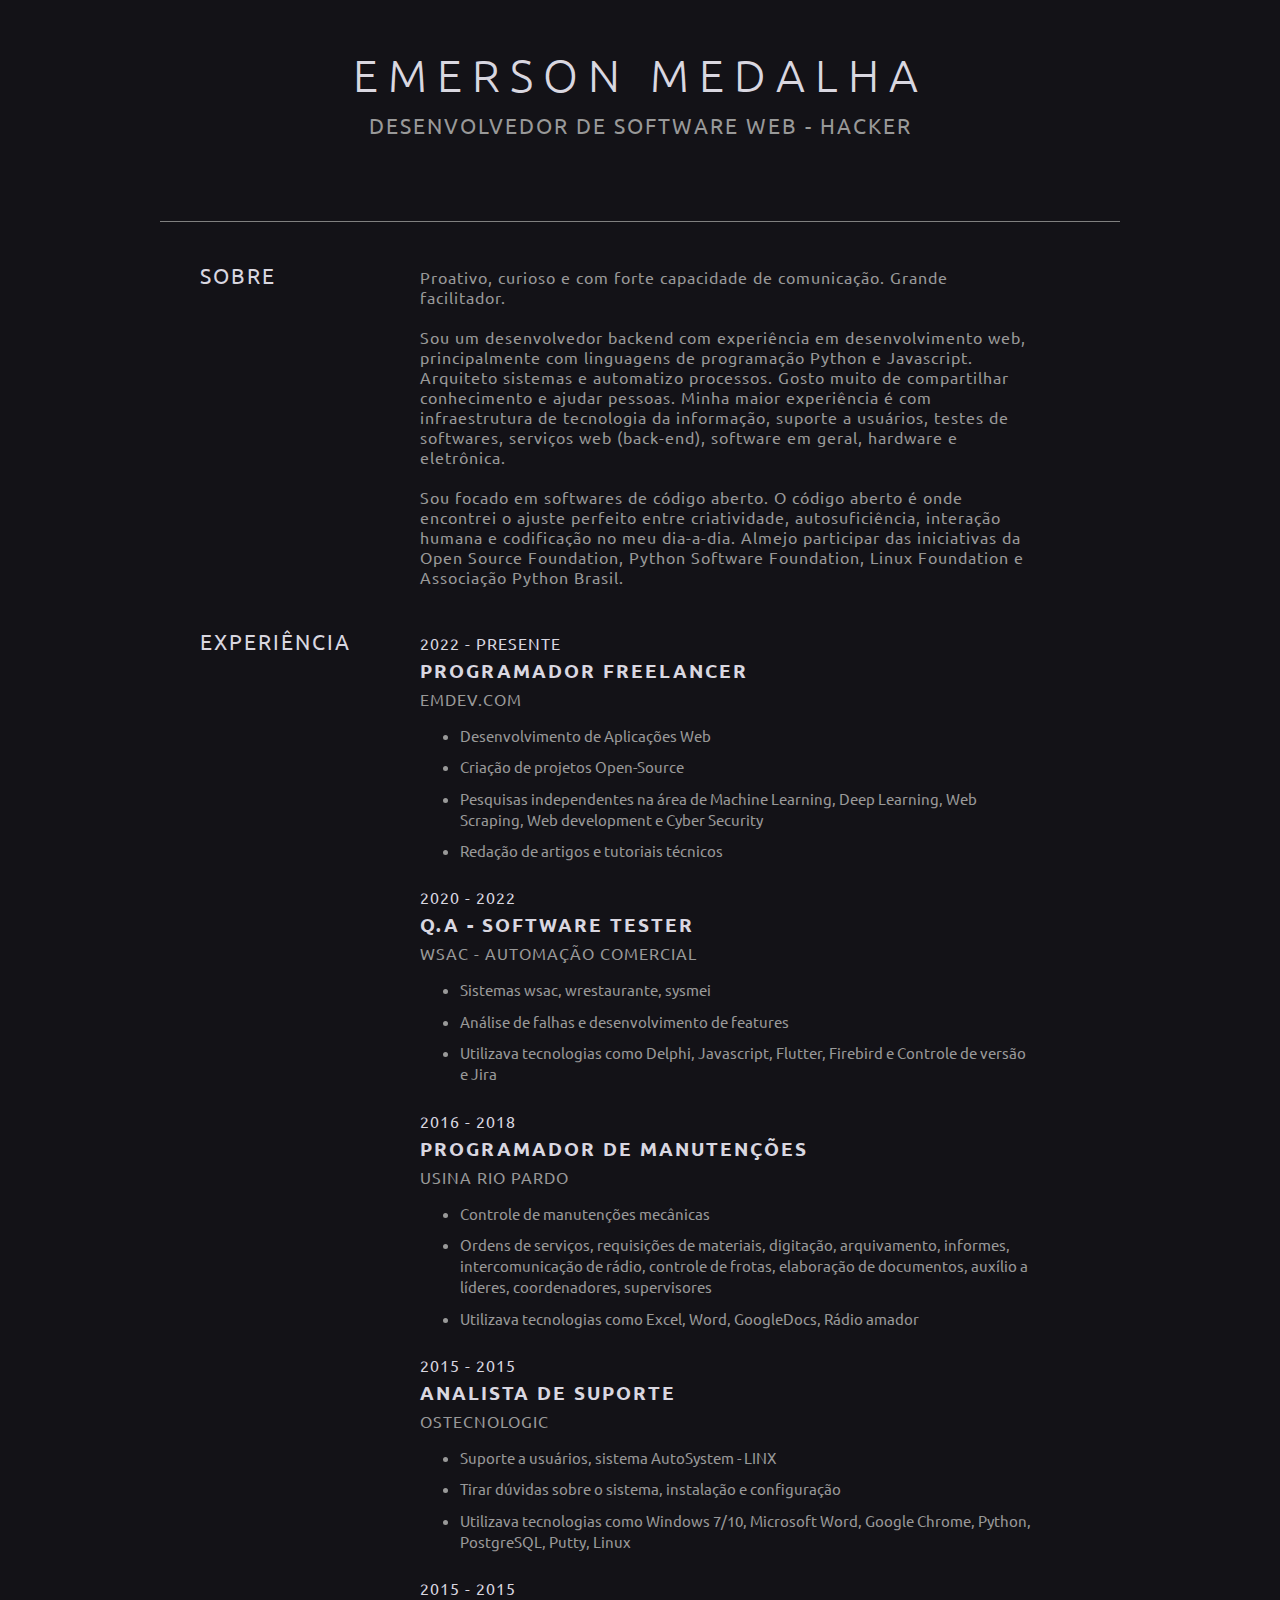
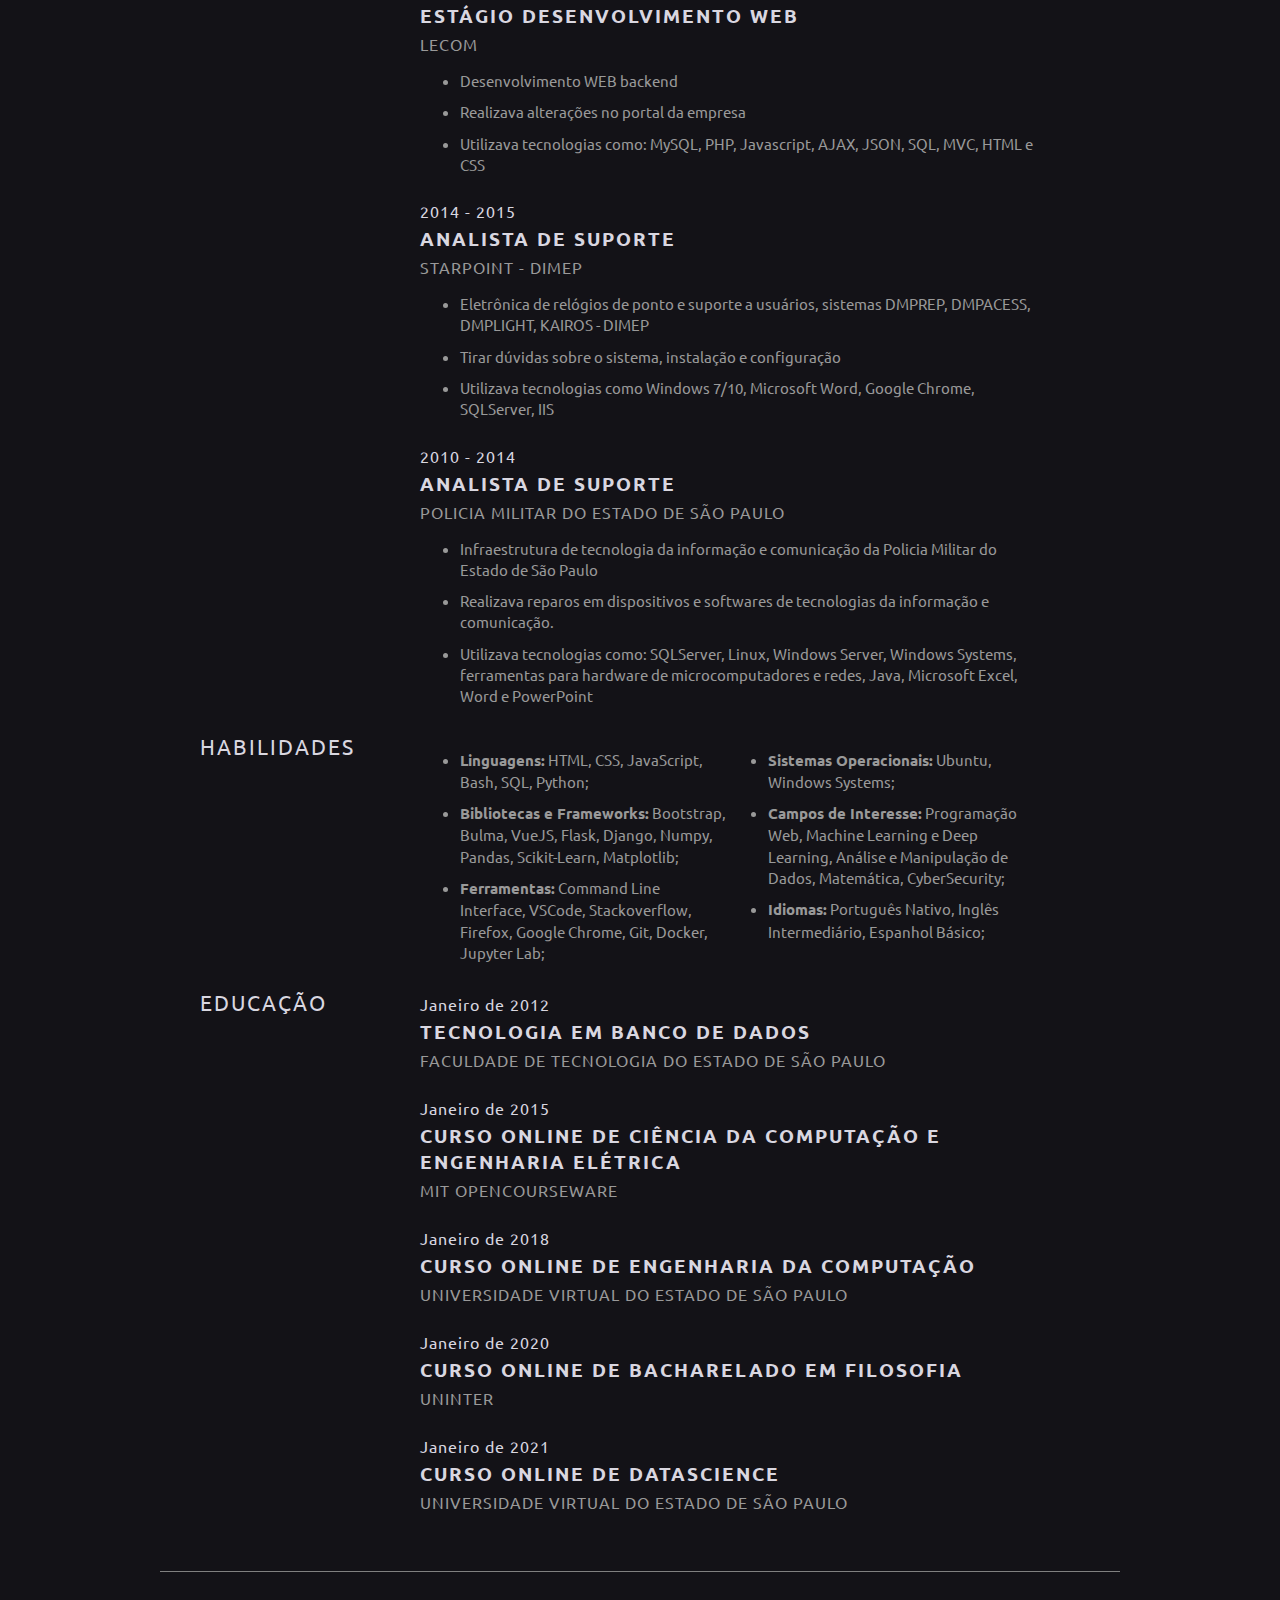
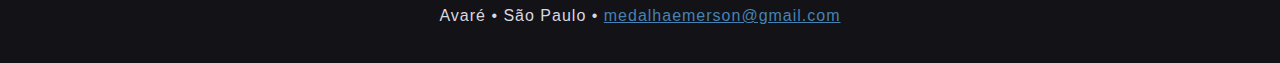
<file: resume.html>
<!DOCTYPE html>
<html><head><meta http-equiv="Content-Type" content="text/html; charset=UTF-8">
        
        <meta http-equiv="X-UA-Compatible" content="IE=edge">
        <title>Resume Emerson Medalha</title>
        <meta name="description" content="Emerson Medalha Curriculum">
        <link rel="stylesheet" href="./css/resume.css">
        <script src="./js/resume.js"></script><style media="all" id="fa-main">/*!
 * Font Awesome Free 5.15.4 by @fontawesome - https://fontawesome.com
 * License - https://fontawesome.com/license/free (Icons: CC BY 4.0, Fonts: SIL OFL 1.1, Code: MIT License)
 */.fa,.fab,.fad,.fal,.far,.fas{-moz-osx-font-smoothing:grayscale;-webkit-font-smoothing:antialiased;display:inline-block;font-style:normal;font-variant:normal;text-rendering:auto;line-height:1}.fa-lg{font-size:1.33333em;line-height:.75em;vertical-align:-.0667em}.fa-xs{font-size:.75em}.fa-sm{font-size:.875em}.fa-1x{font-size:1em}.fa-2x{font-size:2em}.fa-3x{font-size:3em}.fa-4x{font-size:4em}.fa-5x{font-size:5em}.fa-6x{font-size:6em}.fa-7x{font-size:7em}.fa-8x{font-size:8em}.fa-9x{font-size:9em}.fa-10x{font-size:10em}.fa-fw{text-align:center;width:1.25em}.fa-ul{list-style-type:none;margin-left:2.5em;padding-left:0}.fa-ul>li{position:relative}.fa-li{left:-2em;position:absolute;text-align:center;width:2em;line-height:inherit}.fa-border{border:.08em solid #eee;border-radius:.1em;padding:.2em .25em .15em}.fa-pull-left{float:left}.fa-pull-right{float:right}.fa.fa-pull-left,.fab.fa-pull-left,.fal.fa-pull-left,.far.fa-pull-left,.fas.fa-pull-left{margin-right:.3em}.fa.fa-pull-right,.fab.fa-pull-right,.fal.fa-pull-right,.far.fa-pull-right,.fas.fa-pull-right{margin-left:.3em}.fa-spin{-webkit-animation:fa-spin 2s linear infinite;animation:fa-spin 2s linear infinite}.fa-pulse{-webkit-animation:fa-spin 1s steps(8) infinite;animation:fa-spin 1s steps(8) infinite}@-webkit-keyframes fa-spin{0%{-webkit-transform:rotate(0deg);transform:rotate(0deg)}to{-webkit-transform:rotate(1turn);transform:rotate(1turn)}}@keyframes fa-spin{0%{-webkit-transform:rotate(0deg);transform:rotate(0deg)}to{-webkit-transform:rotate(1turn);transform:rotate(1turn)}}.fa-rotate-90{-ms-filter:"progid:DXImageTransform.Microsoft.BasicImage(rotation=1)";-webkit-transform:rotate(90deg);transform:rotate(90deg)}.fa-rotate-180{-ms-filter:"progid:DXImageTransform.Microsoft.BasicImage(rotation=2)";-webkit-transform:rotate(180deg);transform:rotate(180deg)}.fa-rotate-270{-ms-filter:"progid:DXImageTransform.Microsoft.BasicImage(rotation=3)";-webkit-transform:rotate(270deg);transform:rotate(270deg)}.fa-flip-horizontal{-ms-filter:"progid:DXImageTransform.Microsoft.BasicImage(rotation=0, mirror=1)";-webkit-transform:scaleX(-1);transform:scaleX(-1)}.fa-flip-vertical{-webkit-transform:scaleY(-1);transform:scaleY(-1)}.fa-flip-both,.fa-flip-horizontal.fa-flip-vertical,.fa-flip-vertical{-ms-filter:"progid:DXImageTransform.Microsoft.BasicImage(rotation=2, mirror=1)"}.fa-flip-both,.fa-flip-horizontal.fa-flip-vertical{-webkit-transform:scale(-1);transform:scale(-1)}:root .fa-flip-both,:root .fa-flip-horizontal,:root .fa-flip-vertical,:root .fa-rotate-90,:root .fa-rotate-180,:root .fa-rotate-270{-webkit-filter:none;filter:none}.fa-stack{display:inline-block;height:2em;line-height:2em;position:relative;vertical-align:middle;width:2.5em}.fa-stack-1x,.fa-stack-2x{left:0;position:absolute;text-align:center;width:100%}.fa-stack-1x{line-height:inherit}.fa-stack-2x{font-size:2em}.fa-inverse{color:#fff}.fa-500px:before{content:"\f26e"}.fa-accessible-icon:before{content:"\f368"}.fa-accusoft:before{content:"\f369"}.fa-acquisitions-incorporated:before{content:"\f6af"}.fa-ad:before{content:"\f641"}.fa-address-book:before{content:"\f2b9"}.fa-address-card:before{content:"\f2bb"}.fa-adjust:before{content:"\f042"}.fa-adn:before{content:"\f170"}.fa-adversal:before{content:"\f36a"}.fa-affiliatetheme:before{content:"\f36b"}.fa-air-freshener:before{content:"\f5d0"}.fa-airbnb:before{content:"\f834"}.fa-algolia:before{content:"\f36c"}.fa-align-center:before{content:"\f037"}.fa-align-justify:before{content:"\f039"}.fa-align-left:before{content:"\f036"}.fa-align-right:before{content:"\f038"}.fa-alipay:before{content:"\f642"}.fa-allergies:before{content:"\f461"}.fa-amazon:before{content:"\f270"}.fa-amazon-pay:before{content:"\f42c"}.fa-ambulance:before{content:"\f0f9"}.fa-american-sign-language-interpreting:before{content:"\f2a3"}.fa-amilia:before{content:"\f36d"}.fa-anchor:before{content:"\f13d"}.fa-android:before{content:"\f17b"}.fa-angellist:before{content:"\f209"}.fa-angle-double-down:before{content:"\f103"}.fa-angle-double-left:before{content:"\f100"}.fa-angle-double-right:before{content:"\f101"}.fa-angle-double-up:before{content:"\f102"}.fa-angle-down:before{content:"\f107"}.fa-angle-left:before{content:"\f104"}.fa-angle-right:before{content:"\f105"}.fa-angle-up:before{content:"\f106"}.fa-angry:before{content:"\f556"}.fa-angrycreative:before{content:"\f36e"}.fa-angular:before{content:"\f420"}.fa-ankh:before{content:"\f644"}.fa-app-store:before{content:"\f36f"}.fa-app-store-ios:before{content:"\f370"}.fa-apper:before{content:"\f371"}.fa-apple:before{content:"\f179"}.fa-apple-alt:before{content:"\f5d1"}.fa-apple-pay:before{content:"\f415"}.fa-archive:before{content:"\f187"}.fa-archway:before{content:"\f557"}.fa-arrow-alt-circle-down:before{content:"\f358"}.fa-arrow-alt-circle-left:before{content:"\f359"}.fa-arrow-alt-circle-right:before{content:"\f35a"}.fa-arrow-alt-circle-up:before{content:"\f35b"}.fa-arrow-circle-down:before{content:"\f0ab"}.fa-arrow-circle-left:before{content:"\f0a8"}.fa-arrow-circle-right:before{content:"\f0a9"}.fa-arrow-circle-up:before{content:"\f0aa"}.fa-arrow-down:before{content:"\f063"}.fa-arrow-left:before{content:"\f060"}.fa-arrow-right:before{content:"\f061"}.fa-arrow-up:before{content:"\f062"}.fa-arrows-alt:before{content:"\f0b2"}.fa-arrows-alt-h:before{content:"\f337"}.fa-arrows-alt-v:before{content:"\f338"}.fa-artstation:before{content:"\f77a"}.fa-assistive-listening-systems:before{content:"\f2a2"}.fa-asterisk:before{content:"\f069"}.fa-asymmetrik:before{content:"\f372"}.fa-at:before{content:"\f1fa"}.fa-atlas:before{content:"\f558"}.fa-atlassian:before{content:"\f77b"}.fa-atom:before{content:"\f5d2"}.fa-audible:before{content:"\f373"}.fa-audio-description:before{content:"\f29e"}.fa-autoprefixer:before{content:"\f41c"}.fa-avianex:before{content:"\f374"}.fa-aviato:before{content:"\f421"}.fa-award:before{content:"\f559"}.fa-aws:before{content:"\f375"}.fa-baby:before{content:"\f77c"}.fa-baby-carriage:before{content:"\f77d"}.fa-backspace:before{content:"\f55a"}.fa-backward:before{content:"\f04a"}.fa-bacon:before{content:"\f7e5"}.fa-bacteria:before{content:"\e059"}.fa-bacterium:before{content:"\e05a"}.fa-bahai:before{content:"\f666"}.fa-balance-scale:before{content:"\f24e"}.fa-balance-scale-left:before{content:"\f515"}.fa-balance-scale-right:before{content:"\f516"}.fa-ban:before{content:"\f05e"}.fa-band-aid:before{content:"\f462"}.fa-bandcamp:before{content:"\f2d5"}.fa-barcode:before{content:"\f02a"}.fa-bars:before{content:"\f0c9"}.fa-baseball-ball:before{content:"\f433"}.fa-basketball-ball:before{content:"\f434"}.fa-bath:before{content:"\f2cd"}.fa-battery-empty:before{content:"\f244"}.fa-battery-full:before{content:"\f240"}.fa-battery-half:before{content:"\f242"}.fa-battery-quarter:before{content:"\f243"}.fa-battery-three-quarters:before{content:"\f241"}.fa-battle-net:before{content:"\f835"}.fa-bed:before{content:"\f236"}.fa-beer:before{content:"\f0fc"}.fa-behance:before{content:"\f1b4"}.fa-behance-square:before{content:"\f1b5"}.fa-bell:before{content:"\f0f3"}.fa-bell-slash:before{content:"\f1f6"}.fa-bezier-curve:before{content:"\f55b"}.fa-bible:before{content:"\f647"}.fa-bicycle:before{content:"\f206"}.fa-biking:before{content:"\f84a"}.fa-bimobject:before{content:"\f378"}.fa-binoculars:before{content:"\f1e5"}.fa-biohazard:before{content:"\f780"}.fa-birthday-cake:before{content:"\f1fd"}.fa-bitbucket:before{content:"\f171"}.fa-bitcoin:before{content:"\f379"}.fa-bity:before{content:"\f37a"}.fa-black-tie:before{content:"\f27e"}.fa-blackberry:before{content:"\f37b"}.fa-blender:before{content:"\f517"}.fa-blender-phone:before{content:"\f6b6"}.fa-blind:before{content:"\f29d"}.fa-blog:before{content:"\f781"}.fa-blogger:before{content:"\f37c"}.fa-blogger-b:before{content:"\f37d"}.fa-bluetooth:before{content:"\f293"}.fa-bluetooth-b:before{content:"\f294"}.fa-bold:before{content:"\f032"}.fa-bolt:before{content:"\f0e7"}.fa-bomb:before{content:"\f1e2"}.fa-bone:before{content:"\f5d7"}.fa-bong:before{content:"\f55c"}.fa-book:before{content:"\f02d"}.fa-book-dead:before{content:"\f6b7"}.fa-book-medical:before{content:"\f7e6"}.fa-book-open:before{content:"\f518"}.fa-book-reader:before{content:"\f5da"}.fa-bookmark:before{content:"\f02e"}.fa-bootstrap:before{content:"\f836"}.fa-border-all:before{content:"\f84c"}.fa-border-none:before{content:"\f850"}.fa-border-style:before{content:"\f853"}.fa-bowling-ball:before{content:"\f436"}.fa-box:before{content:"\f466"}.fa-box-open:before{content:"\f49e"}.fa-box-tissue:before{content:"\e05b"}.fa-boxes:before{content:"\f468"}.fa-braille:before{content:"\f2a1"}.fa-brain:before{content:"\f5dc"}.fa-bread-slice:before{content:"\f7ec"}.fa-briefcase:before{content:"\f0b1"}.fa-briefcase-medical:before{content:"\f469"}.fa-broadcast-tower:before{content:"\f519"}.fa-broom:before{content:"\f51a"}.fa-brush:before{content:"\f55d"}.fa-btc:before{content:"\f15a"}.fa-buffer:before{content:"\f837"}.fa-bug:before{content:"\f188"}.fa-building:before{content:"\f1ad"}.fa-bullhorn:before{content:"\f0a1"}.fa-bullseye:before{content:"\f140"}.fa-burn:before{content:"\f46a"}.fa-buromobelexperte:before{content:"\f37f"}.fa-bus:before{content:"\f207"}.fa-bus-alt:before{content:"\f55e"}.fa-business-time:before{content:"\f64a"}.fa-buy-n-large:before{content:"\f8a6"}.fa-buysellads:before{content:"\f20d"}.fa-calculator:before{content:"\f1ec"}.fa-calendar:before{content:"\f133"}.fa-calendar-alt:before{content:"\f073"}.fa-calendar-check:before{content:"\f274"}.fa-calendar-day:before{content:"\f783"}.fa-calendar-minus:before{content:"\f272"}.fa-calendar-plus:before{content:"\f271"}.fa-calendar-times:before{content:"\f273"}.fa-calendar-week:before{content:"\f784"}.fa-camera:before{content:"\f030"}.fa-camera-retro:before{content:"\f083"}.fa-campground:before{content:"\f6bb"}.fa-canadian-maple-leaf:before{content:"\f785"}.fa-candy-cane:before{content:"\f786"}.fa-cannabis:before{content:"\f55f"}.fa-capsules:before{content:"\f46b"}.fa-car:before{content:"\f1b9"}.fa-car-alt:before{content:"\f5de"}.fa-car-battery:before{content:"\f5df"}.fa-car-crash:before{content:"\f5e1"}.fa-car-side:before{content:"\f5e4"}.fa-caravan:before{content:"\f8ff"}.fa-caret-down:before{content:"\f0d7"}.fa-caret-left:before{content:"\f0d9"}.fa-caret-right:before{content:"\f0da"}.fa-caret-square-down:before{content:"\f150"}.fa-caret-square-left:before{content:"\f191"}.fa-caret-square-right:before{content:"\f152"}.fa-caret-square-up:before{content:"\f151"}.fa-caret-up:before{content:"\f0d8"}.fa-carrot:before{content:"\f787"}.fa-cart-arrow-down:before{content:"\f218"}.fa-cart-plus:before{content:"\f217"}.fa-cash-register:before{content:"\f788"}.fa-cat:before{content:"\f6be"}.fa-cc-amazon-pay:before{content:"\f42d"}.fa-cc-amex:before{content:"\f1f3"}.fa-cc-apple-pay:before{content:"\f416"}.fa-cc-diners-club:before{content:"\f24c"}.fa-cc-discover:before{content:"\f1f2"}.fa-cc-jcb:before{content:"\f24b"}.fa-cc-mastercard:before{content:"\f1f1"}.fa-cc-paypal:before{content:"\f1f4"}.fa-cc-stripe:before{content:"\f1f5"}.fa-cc-visa:before{content:"\f1f0"}.fa-centercode:before{content:"\f380"}.fa-centos:before{content:"\f789"}.fa-certificate:before{content:"\f0a3"}.fa-chair:before{content:"\f6c0"}.fa-chalkboard:before{content:"\f51b"}.fa-chalkboard-teacher:before{content:"\f51c"}.fa-charging-station:before{content:"\f5e7"}.fa-chart-area:before{content:"\f1fe"}.fa-chart-bar:before{content:"\f080"}.fa-chart-line:before{content:"\f201"}.fa-chart-pie:before{content:"\f200"}.fa-check:before{content:"\f00c"}.fa-check-circle:before{content:"\f058"}.fa-check-double:before{content:"\f560"}.fa-check-square:before{content:"\f14a"}.fa-cheese:before{content:"\f7ef"}.fa-chess:before{content:"\f439"}.fa-chess-bishop:before{content:"\f43a"}.fa-chess-board:before{content:"\f43c"}.fa-chess-king:before{content:"\f43f"}.fa-chess-knight:before{content:"\f441"}.fa-chess-pawn:before{content:"\f443"}.fa-chess-queen:before{content:"\f445"}.fa-chess-rook:before{content:"\f447"}.fa-chevron-circle-down:before{content:"\f13a"}.fa-chevron-circle-left:before{content:"\f137"}.fa-chevron-circle-right:before{content:"\f138"}.fa-chevron-circle-up:before{content:"\f139"}.fa-chevron-down:before{content:"\f078"}.fa-chevron-left:before{content:"\f053"}.fa-chevron-right:before{content:"\f054"}.fa-chevron-up:before{content:"\f077"}.fa-child:before{content:"\f1ae"}.fa-chrome:before{content:"\f268"}.fa-chromecast:before{content:"\f838"}.fa-church:before{content:"\f51d"}.fa-circle:before{content:"\f111"}.fa-circle-notch:before{content:"\f1ce"}.fa-city:before{content:"\f64f"}.fa-clinic-medical:before{content:"\f7f2"}.fa-clipboard:before{content:"\f328"}.fa-clipboard-check:before{content:"\f46c"}.fa-clipboard-list:before{content:"\f46d"}.fa-clock:before{content:"\f017"}.fa-clone:before{content:"\f24d"}.fa-closed-captioning:before{content:"\f20a"}.fa-cloud:before{content:"\f0c2"}.fa-cloud-download-alt:before{content:"\f381"}.fa-cloud-meatball:before{content:"\f73b"}.fa-cloud-moon:before{content:"\f6c3"}.fa-cloud-moon-rain:before{content:"\f73c"}.fa-cloud-rain:before{content:"\f73d"}.fa-cloud-showers-heavy:before{content:"\f740"}.fa-cloud-sun:before{content:"\f6c4"}.fa-cloud-sun-rain:before{content:"\f743"}.fa-cloud-upload-alt:before{content:"\f382"}.fa-cloudflare:before{content:"\e07d"}.fa-cloudscale:before{content:"\f383"}.fa-cloudsmith:before{content:"\f384"}.fa-cloudversify:before{content:"\f385"}.fa-cocktail:before{content:"\f561"}.fa-code:before{content:"\f121"}.fa-code-branch:before{content:"\f126"}.fa-codepen:before{content:"\f1cb"}.fa-codiepie:before{content:"\f284"}.fa-coffee:before{content:"\f0f4"}.fa-cog:before{content:"\f013"}.fa-cogs:before{content:"\f085"}.fa-coins:before{content:"\f51e"}.fa-columns:before{content:"\f0db"}.fa-comment:before{content:"\f075"}.fa-comment-alt:before{content:"\f27a"}.fa-comment-dollar:before{content:"\f651"}.fa-comment-dots:before{content:"\f4ad"}.fa-comment-medical:before{content:"\f7f5"}.fa-comment-slash:before{content:"\f4b3"}.fa-comments:before{content:"\f086"}.fa-comments-dollar:before{content:"\f653"}.fa-compact-disc:before{content:"\f51f"}.fa-compass:before{content:"\f14e"}.fa-compress:before{content:"\f066"}.fa-compress-alt:before{content:"\f422"}.fa-compress-arrows-alt:before{content:"\f78c"}.fa-concierge-bell:before{content:"\f562"}.fa-confluence:before{content:"\f78d"}.fa-connectdevelop:before{content:"\f20e"}.fa-contao:before{content:"\f26d"}.fa-cookie:before{content:"\f563"}.fa-cookie-bite:before{content:"\f564"}.fa-copy:before{content:"\f0c5"}.fa-copyright:before{content:"\f1f9"}.fa-cotton-bureau:before{content:"\f89e"}.fa-couch:before{content:"\f4b8"}.fa-cpanel:before{content:"\f388"}.fa-creative-commons:before{content:"\f25e"}.fa-creative-commons-by:before{content:"\f4e7"}.fa-creative-commons-nc:before{content:"\f4e8"}.fa-creative-commons-nc-eu:before{content:"\f4e9"}.fa-creative-commons-nc-jp:before{content:"\f4ea"}.fa-creative-commons-nd:before{content:"\f4eb"}.fa-creative-commons-pd:before{content:"\f4ec"}.fa-creative-commons-pd-alt:before{content:"\f4ed"}.fa-creative-commons-remix:before{content:"\f4ee"}.fa-creative-commons-sa:before{content:"\f4ef"}.fa-creative-commons-sampling:before{content:"\f4f0"}.fa-creative-commons-sampling-plus:before{content:"\f4f1"}.fa-creative-commons-share:before{content:"\f4f2"}.fa-creative-commons-zero:before{content:"\f4f3"}.fa-credit-card:before{content:"\f09d"}.fa-critical-role:before{content:"\f6c9"}.fa-crop:before{content:"\f125"}.fa-crop-alt:before{content:"\f565"}.fa-cross:before{content:"\f654"}.fa-crosshairs:before{content:"\f05b"}.fa-crow:before{content:"\f520"}.fa-crown:before{content:"\f521"}.fa-crutch:before{content:"\f7f7"}.fa-css3:before{content:"\f13c"}.fa-css3-alt:before{content:"\f38b"}.fa-cube:before{content:"\f1b2"}.fa-cubes:before{content:"\f1b3"}.fa-cut:before{content:"\f0c4"}.fa-cuttlefish:before{content:"\f38c"}.fa-d-and-d:before{content:"\f38d"}.fa-d-and-d-beyond:before{content:"\f6ca"}.fa-dailymotion:before{content:"\e052"}.fa-dashcube:before{content:"\f210"}.fa-database:before{content:"\f1c0"}.fa-deaf:before{content:"\f2a4"}.fa-deezer:before{content:"\e077"}.fa-delicious:before{content:"\f1a5"}.fa-democrat:before{content:"\f747"}.fa-deploydog:before{content:"\f38e"}.fa-deskpro:before{content:"\f38f"}.fa-desktop:before{content:"\f108"}.fa-dev:before{content:"\f6cc"}.fa-deviantart:before{content:"\f1bd"}.fa-dharmachakra:before{content:"\f655"}.fa-dhl:before{content:"\f790"}.fa-diagnoses:before{content:"\f470"}.fa-diaspora:before{content:"\f791"}.fa-dice:before{content:"\f522"}.fa-dice-d20:before{content:"\f6cf"}.fa-dice-d6:before{content:"\f6d1"}.fa-dice-five:before{content:"\f523"}.fa-dice-four:before{content:"\f524"}.fa-dice-one:before{content:"\f525"}.fa-dice-six:before{content:"\f526"}.fa-dice-three:before{content:"\f527"}.fa-dice-two:before{content:"\f528"}.fa-digg:before{content:"\f1a6"}.fa-digital-ocean:before{content:"\f391"}.fa-digital-tachograph:before{content:"\f566"}.fa-directions:before{content:"\f5eb"}.fa-discord:before{content:"\f392"}.fa-discourse:before{content:"\f393"}.fa-disease:before{content:"\f7fa"}.fa-divide:before{content:"\f529"}.fa-dizzy:before{content:"\f567"}.fa-dna:before{content:"\f471"}.fa-dochub:before{content:"\f394"}.fa-docker:before{content:"\f395"}.fa-dog:before{content:"\f6d3"}.fa-dollar-sign:before{content:"\f155"}.fa-dolly:before{content:"\f472"}.fa-dolly-flatbed:before{content:"\f474"}.fa-donate:before{content:"\f4b9"}.fa-door-closed:before{content:"\f52a"}.fa-door-open:before{content:"\f52b"}.fa-dot-circle:before{content:"\f192"}.fa-dove:before{content:"\f4ba"}.fa-download:before{content:"\f019"}.fa-draft2digital:before{content:"\f396"}.fa-drafting-compass:before{content:"\f568"}.fa-dragon:before{content:"\f6d5"}.fa-draw-polygon:before{content:"\f5ee"}.fa-dribbble:before{content:"\f17d"}.fa-dribbble-square:before{content:"\f397"}.fa-dropbox:before{content:"\f16b"}.fa-drum:before{content:"\f569"}.fa-drum-steelpan:before{content:"\f56a"}.fa-drumstick-bite:before{content:"\f6d7"}.fa-drupal:before{content:"\f1a9"}.fa-dumbbell:before{content:"\f44b"}.fa-dumpster:before{content:"\f793"}.fa-dumpster-fire:before{content:"\f794"}.fa-dungeon:before{content:"\f6d9"}.fa-dyalog:before{content:"\f399"}.fa-earlybirds:before{content:"\f39a"}.fa-ebay:before{content:"\f4f4"}.fa-edge:before{content:"\f282"}.fa-edge-legacy:before{content:"\e078"}.fa-edit:before{content:"\f044"}.fa-egg:before{content:"\f7fb"}.fa-eject:before{content:"\f052"}.fa-elementor:before{content:"\f430"}.fa-ellipsis-h:before{content:"\f141"}.fa-ellipsis-v:before{content:"\f142"}.fa-ello:before{content:"\f5f1"}.fa-ember:before{content:"\f423"}.fa-empire:before{content:"\f1d1"}.fa-envelope:before{content:"\f0e0"}.fa-envelope-open:before{content:"\f2b6"}.fa-envelope-open-text:before{content:"\f658"}.fa-envelope-square:before{content:"\f199"}.fa-envira:before{content:"\f299"}.fa-equals:before{content:"\f52c"}.fa-eraser:before{content:"\f12d"}.fa-erlang:before{content:"\f39d"}.fa-ethereum:before{content:"\f42e"}.fa-ethernet:before{content:"\f796"}.fa-etsy:before{content:"\f2d7"}.fa-euro-sign:before{content:"\f153"}.fa-evernote:before{content:"\f839"}.fa-exchange-alt:before{content:"\f362"}.fa-exclamation:before{content:"\f12a"}.fa-exclamation-circle:before{content:"\f06a"}.fa-exclamation-triangle:before{content:"\f071"}.fa-expand:before{content:"\f065"}.fa-expand-alt:before{content:"\f424"}.fa-expand-arrows-alt:before{content:"\f31e"}.fa-expeditedssl:before{content:"\f23e"}.fa-external-link-alt:before{content:"\f35d"}.fa-external-link-square-alt:before{content:"\f360"}.fa-eye:before{content:"\f06e"}.fa-eye-dropper:before{content:"\f1fb"}.fa-eye-slash:before{content:"\f070"}.fa-facebook:before{content:"\f09a"}.fa-facebook-f:before{content:"\f39e"}.fa-facebook-messenger:before{content:"\f39f"}.fa-facebook-square:before{content:"\f082"}.fa-fan:before{content:"\f863"}.fa-fantasy-flight-games:before{content:"\f6dc"}.fa-fast-backward:before{content:"\f049"}.fa-fast-forward:before{content:"\f050"}.fa-faucet:before{content:"\e005"}.fa-fax:before{content:"\f1ac"}.fa-feather:before{content:"\f52d"}.fa-feather-alt:before{content:"\f56b"}.fa-fedex:before{content:"\f797"}.fa-fedora:before{content:"\f798"}.fa-female:before{content:"\f182"}.fa-fighter-jet:before{content:"\f0fb"}.fa-figma:before{content:"\f799"}.fa-file:before{content:"\f15b"}.fa-file-alt:before{content:"\f15c"}.fa-file-archive:before{content:"\f1c6"}.fa-file-audio:before{content:"\f1c7"}.fa-file-code:before{content:"\f1c9"}.fa-file-contract:before{content:"\f56c"}.fa-file-csv:before{content:"\f6dd"}.fa-file-download:before{content:"\f56d"}.fa-file-excel:before{content:"\f1c3"}.fa-file-export:before{content:"\f56e"}.fa-file-image:before{content:"\f1c5"}.fa-file-import:before{content:"\f56f"}.fa-file-invoice:before{content:"\f570"}.fa-file-invoice-dollar:before{content:"\f571"}.fa-file-medical:before{content:"\f477"}.fa-file-medical-alt:before{content:"\f478"}.fa-file-pdf:before{content:"\f1c1"}.fa-file-powerpoint:before{content:"\f1c4"}.fa-file-prescription:before{content:"\f572"}.fa-file-signature:before{content:"\f573"}.fa-file-upload:before{content:"\f574"}.fa-file-video:before{content:"\f1c8"}.fa-file-word:before{content:"\f1c2"}.fa-fill:before{content:"\f575"}.fa-fill-drip:before{content:"\f576"}.fa-film:before{content:"\f008"}.fa-filter:before{content:"\f0b0"}.fa-fingerprint:before{content:"\f577"}.fa-fire:before{content:"\f06d"}.fa-fire-alt:before{content:"\f7e4"}.fa-fire-extinguisher:before{content:"\f134"}.fa-firefox:before{content:"\f269"}.fa-firefox-browser:before{content:"\e007"}.fa-first-aid:before{content:"\f479"}.fa-first-order:before{content:"\f2b0"}.fa-first-order-alt:before{content:"\f50a"}.fa-firstdraft:before{content:"\f3a1"}.fa-fish:before{content:"\f578"}.fa-fist-raised:before{content:"\f6de"}.fa-flag:before{content:"\f024"}.fa-flag-checkered:before{content:"\f11e"}.fa-flag-usa:before{content:"\f74d"}.fa-flask:before{content:"\f0c3"}.fa-flickr:before{content:"\f16e"}.fa-flipboard:before{content:"\f44d"}.fa-flushed:before{content:"\f579"}.fa-fly:before{content:"\f417"}.fa-folder:before{content:"\f07b"}.fa-folder-minus:before{content:"\f65d"}.fa-folder-open:before{content:"\f07c"}.fa-folder-plus:before{content:"\f65e"}.fa-font:before{content:"\f031"}.fa-font-awesome:before{content:"\f2b4"}.fa-font-awesome-alt:before{content:"\f35c"}.fa-font-awesome-flag:before{content:"\f425"}.fa-font-awesome-logo-full:before{content:"\f4e6"}.fa-fonticons:before{content:"\f280"}.fa-fonticons-fi:before{content:"\f3a2"}.fa-football-ball:before{content:"\f44e"}.fa-fort-awesome:before{content:"\f286"}.fa-fort-awesome-alt:before{content:"\f3a3"}.fa-forumbee:before{content:"\f211"}.fa-forward:before{content:"\f04e"}.fa-foursquare:before{content:"\f180"}.fa-free-code-camp:before{content:"\f2c5"}.fa-freebsd:before{content:"\f3a4"}.fa-frog:before{content:"\f52e"}.fa-frown:before{content:"\f119"}.fa-frown-open:before{content:"\f57a"}.fa-fulcrum:before{content:"\f50b"}.fa-funnel-dollar:before{content:"\f662"}.fa-futbol:before{content:"\f1e3"}.fa-galactic-republic:before{content:"\f50c"}.fa-galactic-senate:before{content:"\f50d"}.fa-gamepad:before{content:"\f11b"}.fa-gas-pump:before{content:"\f52f"}.fa-gavel:before{content:"\f0e3"}.fa-gem:before{content:"\f3a5"}.fa-genderless:before{content:"\f22d"}.fa-get-pocket:before{content:"\f265"}.fa-gg:before{content:"\f260"}.fa-gg-circle:before{content:"\f261"}.fa-ghost:before{content:"\f6e2"}.fa-gift:before{content:"\f06b"}.fa-gifts:before{content:"\f79c"}.fa-git:before{content:"\f1d3"}.fa-git-alt:before{content:"\f841"}.fa-git-square:before{content:"\f1d2"}.fa-github:before{content:"\f09b"}.fa-github-alt:before{content:"\f113"}.fa-github-square:before{content:"\f092"}.fa-gitkraken:before{content:"\f3a6"}.fa-gitlab:before{content:"\f296"}.fa-gitter:before{content:"\f426"}.fa-glass-cheers:before{content:"\f79f"}.fa-glass-martini:before{content:"\f000"}.fa-glass-martini-alt:before{content:"\f57b"}.fa-glass-whiskey:before{content:"\f7a0"}.fa-glasses:before{content:"\f530"}.fa-glide:before{content:"\f2a5"}.fa-glide-g:before{content:"\f2a6"}.fa-globe:before{content:"\f0ac"}.fa-globe-africa:before{content:"\f57c"}.fa-globe-americas:before{content:"\f57d"}.fa-globe-asia:before{content:"\f57e"}.fa-globe-europe:before{content:"\f7a2"}.fa-gofore:before{content:"\f3a7"}.fa-golf-ball:before{content:"\f450"}.fa-goodreads:before{content:"\f3a8"}.fa-goodreads-g:before{content:"\f3a9"}.fa-google:before{content:"\f1a0"}.fa-google-drive:before{content:"\f3aa"}.fa-google-pay:before{content:"\e079"}.fa-google-play:before{content:"\f3ab"}.fa-google-plus:before{content:"\f2b3"}.fa-google-plus-g:before{content:"\f0d5"}.fa-google-plus-square:before{content:"\f0d4"}.fa-google-wallet:before{content:"\f1ee"}.fa-gopuram:before{content:"\f664"}.fa-graduation-cap:before{content:"\f19d"}.fa-gratipay:before{content:"\f184"}.fa-grav:before{content:"\f2d6"}.fa-greater-than:before{content:"\f531"}.fa-greater-than-equal:before{content:"\f532"}.fa-grimace:before{content:"\f57f"}.fa-grin:before{content:"\f580"}.fa-grin-alt:before{content:"\f581"}.fa-grin-beam:before{content:"\f582"}.fa-grin-beam-sweat:before{content:"\f583"}.fa-grin-hearts:before{content:"\f584"}.fa-grin-squint:before{content:"\f585"}.fa-grin-squint-tears:before{content:"\f586"}.fa-grin-stars:before{content:"\f587"}.fa-grin-tears:before{content:"\f588"}.fa-grin-tongue:before{content:"\f589"}.fa-grin-tongue-squint:before{content:"\f58a"}.fa-grin-tongue-wink:before{content:"\f58b"}.fa-grin-wink:before{content:"\f58c"}.fa-grip-horizontal:before{content:"\f58d"}.fa-grip-lines:before{content:"\f7a4"}.fa-grip-lines-vertical:before{content:"\f7a5"}.fa-grip-vertical:before{content:"\f58e"}.fa-gripfire:before{content:"\f3ac"}.fa-grunt:before{content:"\f3ad"}.fa-guilded:before{content:"\e07e"}.fa-guitar:before{content:"\f7a6"}.fa-gulp:before{content:"\f3ae"}.fa-h-square:before{content:"\f0fd"}.fa-hacker-news:before{content:"\f1d4"}.fa-hacker-news-square:before{content:"\f3af"}.fa-hackerrank:before{content:"\f5f7"}.fa-hamburger:before{content:"\f805"}.fa-hammer:before{content:"\f6e3"}.fa-hamsa:before{content:"\f665"}.fa-hand-holding:before{content:"\f4bd"}.fa-hand-holding-heart:before{content:"\f4be"}.fa-hand-holding-medical:before{content:"\e05c"}.fa-hand-holding-usd:before{content:"\f4c0"}.fa-hand-holding-water:before{content:"\f4c1"}.fa-hand-lizard:before{content:"\f258"}.fa-hand-middle-finger:before{content:"\f806"}.fa-hand-paper:before{content:"\f256"}.fa-hand-peace:before{content:"\f25b"}.fa-hand-point-down:before{content:"\f0a7"}.fa-hand-point-left:before{content:"\f0a5"}.fa-hand-point-right:before{content:"\f0a4"}.fa-hand-point-up:before{content:"\f0a6"}.fa-hand-pointer:before{content:"\f25a"}.fa-hand-rock:before{content:"\f255"}.fa-hand-scissors:before{content:"\f257"}.fa-hand-sparkles:before{content:"\e05d"}.fa-hand-spock:before{content:"\f259"}.fa-hands:before{content:"\f4c2"}.fa-hands-helping:before{content:"\f4c4"}.fa-hands-wash:before{content:"\e05e"}.fa-handshake:before{content:"\f2b5"}.fa-handshake-alt-slash:before{content:"\e05f"}.fa-handshake-slash:before{content:"\e060"}.fa-hanukiah:before{content:"\f6e6"}.fa-hard-hat:before{content:"\f807"}.fa-hashtag:before{content:"\f292"}.fa-hat-cowboy:before{content:"\f8c0"}.fa-hat-cowboy-side:before{content:"\f8c1"}.fa-hat-wizard:before{content:"\f6e8"}.fa-hdd:before{content:"\f0a0"}.fa-head-side-cough:before{content:"\e061"}.fa-head-side-cough-slash:before{content:"\e062"}.fa-head-side-mask:before{content:"\e063"}.fa-head-side-virus:before{content:"\e064"}.fa-heading:before{content:"\f1dc"}.fa-headphones:before{content:"\f025"}.fa-headphones-alt:before{content:"\f58f"}.fa-headset:before{content:"\f590"}.fa-heart:before{content:"\f004"}.fa-heart-broken:before{content:"\f7a9"}.fa-heartbeat:before{content:"\f21e"}.fa-helicopter:before{content:"\f533"}.fa-highlighter:before{content:"\f591"}.fa-hiking:before{content:"\f6ec"}.fa-hippo:before{content:"\f6ed"}.fa-hips:before{content:"\f452"}.fa-hire-a-helper:before{content:"\f3b0"}.fa-history:before{content:"\f1da"}.fa-hive:before{content:"\e07f"}.fa-hockey-puck:before{content:"\f453"}.fa-holly-berry:before{content:"\f7aa"}.fa-home:before{content:"\f015"}.fa-hooli:before{content:"\f427"}.fa-hornbill:before{content:"\f592"}.fa-horse:before{content:"\f6f0"}.fa-horse-head:before{content:"\f7ab"}.fa-hospital:before{content:"\f0f8"}.fa-hospital-alt:before{content:"\f47d"}.fa-hospital-symbol:before{content:"\f47e"}.fa-hospital-user:before{content:"\f80d"}.fa-hot-tub:before{content:"\f593"}.fa-hotdog:before{content:"\f80f"}.fa-hotel:before{content:"\f594"}.fa-hotjar:before{content:"\f3b1"}.fa-hourglass:before{content:"\f254"}.fa-hourglass-end:before{content:"\f253"}.fa-hourglass-half:before{content:"\f252"}.fa-hourglass-start:before{content:"\f251"}.fa-house-damage:before{content:"\f6f1"}.fa-house-user:before{content:"\e065"}.fa-houzz:before{content:"\f27c"}.fa-hryvnia:before{content:"\f6f2"}.fa-html5:before{content:"\f13b"}.fa-hubspot:before{content:"\f3b2"}.fa-i-cursor:before{content:"\f246"}.fa-ice-cream:before{content:"\f810"}.fa-icicles:before{content:"\f7ad"}.fa-icons:before{content:"\f86d"}.fa-id-badge:before{content:"\f2c1"}.fa-id-card:before{content:"\f2c2"}.fa-id-card-alt:before{content:"\f47f"}.fa-ideal:before{content:"\e013"}.fa-igloo:before{content:"\f7ae"}.fa-image:before{content:"\f03e"}.fa-images:before{content:"\f302"}.fa-imdb:before{content:"\f2d8"}.fa-inbox:before{content:"\f01c"}.fa-indent:before{content:"\f03c"}.fa-industry:before{content:"\f275"}.fa-infinity:before{content:"\f534"}.fa-info:before{content:"\f129"}.fa-info-circle:before{content:"\f05a"}.fa-innosoft:before{content:"\e080"}.fa-instagram:before{content:"\f16d"}.fa-instagram-square:before{content:"\e055"}.fa-instalod:before{content:"\e081"}.fa-intercom:before{content:"\f7af"}.fa-internet-explorer:before{content:"\f26b"}.fa-invision:before{content:"\f7b0"}.fa-ioxhost:before{content:"\f208"}.fa-italic:before{content:"\f033"}.fa-itch-io:before{content:"\f83a"}.fa-itunes:before{content:"\f3b4"}.fa-itunes-note:before{content:"\f3b5"}.fa-java:before{content:"\f4e4"}.fa-jedi:before{content:"\f669"}.fa-jedi-order:before{content:"\f50e"}.fa-jenkins:before{content:"\f3b6"}.fa-jira:before{content:"\f7b1"}.fa-joget:before{content:"\f3b7"}.fa-joint:before{content:"\f595"}.fa-joomla:before{content:"\f1aa"}.fa-journal-whills:before{content:"\f66a"}.fa-js:before{content:"\f3b8"}.fa-js-square:before{content:"\f3b9"}.fa-jsfiddle:before{content:"\f1cc"}.fa-kaaba:before{content:"\f66b"}.fa-kaggle:before{content:"\f5fa"}.fa-key:before{content:"\f084"}.fa-keybase:before{content:"\f4f5"}.fa-keyboard:before{content:"\f11c"}.fa-keycdn:before{content:"\f3ba"}.fa-khanda:before{content:"\f66d"}.fa-kickstarter:before{content:"\f3bb"}.fa-kickstarter-k:before{content:"\f3bc"}.fa-kiss:before{content:"\f596"}.fa-kiss-beam:before{content:"\f597"}.fa-kiss-wink-heart:before{content:"\f598"}.fa-kiwi-bird:before{content:"\f535"}.fa-korvue:before{content:"\f42f"}.fa-landmark:before{content:"\f66f"}.fa-language:before{content:"\f1ab"}.fa-laptop:before{content:"\f109"}.fa-laptop-code:before{content:"\f5fc"}.fa-laptop-house:before{content:"\e066"}.fa-laptop-medical:before{content:"\f812"}.fa-laravel:before{content:"\f3bd"}.fa-lastfm:before{content:"\f202"}.fa-lastfm-square:before{content:"\f203"}.fa-laugh:before{content:"\f599"}.fa-laugh-beam:before{content:"\f59a"}.fa-laugh-squint:before{content:"\f59b"}.fa-laugh-wink:before{content:"\f59c"}.fa-layer-group:before{content:"\f5fd"}.fa-leaf:before{content:"\f06c"}.fa-leanpub:before{content:"\f212"}.fa-lemon:before{content:"\f094"}.fa-less:before{content:"\f41d"}.fa-less-than:before{content:"\f536"}.fa-less-than-equal:before{content:"\f537"}.fa-level-down-alt:before{content:"\f3be"}.fa-level-up-alt:before{content:"\f3bf"}.fa-life-ring:before{content:"\f1cd"}.fa-lightbulb:before{content:"\f0eb"}.fa-line:before{content:"\f3c0"}.fa-link:before{content:"\f0c1"}.fa-linkedin:before{content:"\f08c"}.fa-linkedin-in:before{content:"\f0e1"}.fa-linode:before{content:"\f2b8"}.fa-linux:before{content:"\f17c"}.fa-lira-sign:before{content:"\f195"}.fa-list:before{content:"\f03a"}.fa-list-alt:before{content:"\f022"}.fa-list-ol:before{content:"\f0cb"}.fa-list-ul:before{content:"\f0ca"}.fa-location-arrow:before{content:"\f124"}.fa-lock:before{content:"\f023"}.fa-lock-open:before{content:"\f3c1"}.fa-long-arrow-alt-down:before{content:"\f309"}.fa-long-arrow-alt-left:before{content:"\f30a"}.fa-long-arrow-alt-right:before{content:"\f30b"}.fa-long-arrow-alt-up:before{content:"\f30c"}.fa-low-vision:before{content:"\f2a8"}.fa-luggage-cart:before{content:"\f59d"}.fa-lungs:before{content:"\f604"}.fa-lungs-virus:before{content:"\e067"}.fa-lyft:before{content:"\f3c3"}.fa-magento:before{content:"\f3c4"}.fa-magic:before{content:"\f0d0"}.fa-magnet:before{content:"\f076"}.fa-mail-bulk:before{content:"\f674"}.fa-mailchimp:before{content:"\f59e"}.fa-male:before{content:"\f183"}.fa-mandalorian:before{content:"\f50f"}.fa-map:before{content:"\f279"}.fa-map-marked:before{content:"\f59f"}.fa-map-marked-alt:before{content:"\f5a0"}.fa-map-marker:before{content:"\f041"}.fa-map-marker-alt:before{content:"\f3c5"}.fa-map-pin:before{content:"\f276"}.fa-map-signs:before{content:"\f277"}.fa-markdown:before{content:"\f60f"}.fa-marker:before{content:"\f5a1"}.fa-mars:before{content:"\f222"}.fa-mars-double:before{content:"\f227"}.fa-mars-stroke:before{content:"\f229"}.fa-mars-stroke-h:before{content:"\f22b"}.fa-mars-stroke-v:before{content:"\f22a"}.fa-mask:before{content:"\f6fa"}.fa-mastodon:before{content:"\f4f6"}.fa-maxcdn:before{content:"\f136"}.fa-mdb:before{content:"\f8ca"}.fa-medal:before{content:"\f5a2"}.fa-medapps:before{content:"\f3c6"}.fa-medium:before{content:"\f23a"}.fa-medium-m:before{content:"\f3c7"}.fa-medkit:before{content:"\f0fa"}.fa-medrt:before{content:"\f3c8"}.fa-meetup:before{content:"\f2e0"}.fa-megaport:before{content:"\f5a3"}.fa-meh:before{content:"\f11a"}.fa-meh-blank:before{content:"\f5a4"}.fa-meh-rolling-eyes:before{content:"\f5a5"}.fa-memory:before{content:"\f538"}.fa-mendeley:before{content:"\f7b3"}.fa-menorah:before{content:"\f676"}.fa-mercury:before{content:"\f223"}.fa-meteor:before{content:"\f753"}.fa-microblog:before{content:"\e01a"}.fa-microchip:before{content:"\f2db"}.fa-microphone:before{content:"\f130"}.fa-microphone-alt:before{content:"\f3c9"}.fa-microphone-alt-slash:before{content:"\f539"}.fa-microphone-slash:before{content:"\f131"}.fa-microscope:before{content:"\f610"}.fa-microsoft:before{content:"\f3ca"}.fa-minus:before{content:"\f068"}.fa-minus-circle:before{content:"\f056"}.fa-minus-square:before{content:"\f146"}.fa-mitten:before{content:"\f7b5"}.fa-mix:before{content:"\f3cb"}.fa-mixcloud:before{content:"\f289"}.fa-mixer:before{content:"\e056"}.fa-mizuni:before{content:"\f3cc"}.fa-mobile:before{content:"\f10b"}.fa-mobile-alt:before{content:"\f3cd"}.fa-modx:before{content:"\f285"}.fa-monero:before{content:"\f3d0"}.fa-money-bill:before{content:"\f0d6"}.fa-money-bill-alt:before{content:"\f3d1"}.fa-money-bill-wave:before{content:"\f53a"}.fa-money-bill-wave-alt:before{content:"\f53b"}.fa-money-check:before{content:"\f53c"}.fa-money-check-alt:before{content:"\f53d"}.fa-monument:before{content:"\f5a6"}.fa-moon:before{content:"\f186"}.fa-mortar-pestle:before{content:"\f5a7"}.fa-mosque:before{content:"\f678"}.fa-motorcycle:before{content:"\f21c"}.fa-mountain:before{content:"\f6fc"}.fa-mouse:before{content:"\f8cc"}.fa-mouse-pointer:before{content:"\f245"}.fa-mug-hot:before{content:"\f7b6"}.fa-music:before{content:"\f001"}.fa-napster:before{content:"\f3d2"}.fa-neos:before{content:"\f612"}.fa-network-wired:before{content:"\f6ff"}.fa-neuter:before{content:"\f22c"}.fa-newspaper:before{content:"\f1ea"}.fa-nimblr:before{content:"\f5a8"}.fa-node:before{content:"\f419"}.fa-node-js:before{content:"\f3d3"}.fa-not-equal:before{content:"\f53e"}.fa-notes-medical:before{content:"\f481"}.fa-npm:before{content:"\f3d4"}.fa-ns8:before{content:"\f3d5"}.fa-nutritionix:before{content:"\f3d6"}.fa-object-group:before{content:"\f247"}.fa-object-ungroup:before{content:"\f248"}.fa-octopus-deploy:before{content:"\e082"}.fa-odnoklassniki:before{content:"\f263"}.fa-odnoklassniki-square:before{content:"\f264"}.fa-oil-can:before{content:"\f613"}.fa-old-republic:before{content:"\f510"}.fa-om:before{content:"\f679"}.fa-opencart:before{content:"\f23d"}.fa-openid:before{content:"\f19b"}.fa-opera:before{content:"\f26a"}.fa-optin-monster:before{content:"\f23c"}.fa-orcid:before{content:"\f8d2"}.fa-osi:before{content:"\f41a"}.fa-otter:before{content:"\f700"}.fa-outdent:before{content:"\f03b"}.fa-page4:before{content:"\f3d7"}.fa-pagelines:before{content:"\f18c"}.fa-pager:before{content:"\f815"}.fa-paint-brush:before{content:"\f1fc"}.fa-paint-roller:before{content:"\f5aa"}.fa-palette:before{content:"\f53f"}.fa-palfed:before{content:"\f3d8"}.fa-pallet:before{content:"\f482"}.fa-paper-plane:before{content:"\f1d8"}.fa-paperclip:before{content:"\f0c6"}.fa-parachute-box:before{content:"\f4cd"}.fa-paragraph:before{content:"\f1dd"}.fa-parking:before{content:"\f540"}.fa-passport:before{content:"\f5ab"}.fa-pastafarianism:before{content:"\f67b"}.fa-paste:before{content:"\f0ea"}.fa-patreon:before{content:"\f3d9"}.fa-pause:before{content:"\f04c"}.fa-pause-circle:before{content:"\f28b"}.fa-paw:before{content:"\f1b0"}.fa-paypal:before{content:"\f1ed"}.fa-peace:before{content:"\f67c"}.fa-pen:before{content:"\f304"}.fa-pen-alt:before{content:"\f305"}.fa-pen-fancy:before{content:"\f5ac"}.fa-pen-nib:before{content:"\f5ad"}.fa-pen-square:before{content:"\f14b"}.fa-pencil-alt:before{content:"\f303"}.fa-pencil-ruler:before{content:"\f5ae"}.fa-penny-arcade:before{content:"\f704"}.fa-people-arrows:before{content:"\e068"}.fa-people-carry:before{content:"\f4ce"}.fa-pepper-hot:before{content:"\f816"}.fa-perbyte:before{content:"\e083"}.fa-percent:before{content:"\f295"}.fa-percentage:before{content:"\f541"}.fa-periscope:before{content:"\f3da"}.fa-person-booth:before{content:"\f756"}.fa-phabricator:before{content:"\f3db"}.fa-phoenix-framework:before{content:"\f3dc"}.fa-phoenix-squadron:before{content:"\f511"}.fa-phone:before{content:"\f095"}.fa-phone-alt:before{content:"\f879"}.fa-phone-slash:before{content:"\f3dd"}.fa-phone-square:before{content:"\f098"}.fa-phone-square-alt:before{content:"\f87b"}.fa-phone-volume:before{content:"\f2a0"}.fa-photo-video:before{content:"\f87c"}.fa-php:before{content:"\f457"}.fa-pied-piper:before{content:"\f2ae"}.fa-pied-piper-alt:before{content:"\f1a8"}.fa-pied-piper-hat:before{content:"\f4e5"}.fa-pied-piper-pp:before{content:"\f1a7"}.fa-pied-piper-square:before{content:"\e01e"}.fa-piggy-bank:before{content:"\f4d3"}.fa-pills:before{content:"\f484"}.fa-pinterest:before{content:"\f0d2"}.fa-pinterest-p:before{content:"\f231"}.fa-pinterest-square:before{content:"\f0d3"}.fa-pizza-slice:before{content:"\f818"}.fa-place-of-worship:before{content:"\f67f"}.fa-plane:before{content:"\f072"}.fa-plane-arrival:before{content:"\f5af"}.fa-plane-departure:before{content:"\f5b0"}.fa-plane-slash:before{content:"\e069"}.fa-play:before{content:"\f04b"}.fa-play-circle:before{content:"\f144"}.fa-playstation:before{content:"\f3df"}.fa-plug:before{content:"\f1e6"}.fa-plus:before{content:"\f067"}.fa-plus-circle:before{content:"\f055"}.fa-plus-square:before{content:"\f0fe"}.fa-podcast:before{content:"\f2ce"}.fa-poll:before{content:"\f681"}.fa-poll-h:before{content:"\f682"}.fa-poo:before{content:"\f2fe"}.fa-poo-storm:before{content:"\f75a"}.fa-poop:before{content:"\f619"}.fa-portrait:before{content:"\f3e0"}.fa-pound-sign:before{content:"\f154"}.fa-power-off:before{content:"\f011"}.fa-pray:before{content:"\f683"}.fa-praying-hands:before{content:"\f684"}.fa-prescription:before{content:"\f5b1"}.fa-prescription-bottle:before{content:"\f485"}.fa-prescription-bottle-alt:before{content:"\f486"}.fa-print:before{content:"\f02f"}.fa-procedures:before{content:"\f487"}.fa-product-hunt:before{content:"\f288"}.fa-project-diagram:before{content:"\f542"}.fa-pump-medical:before{content:"\e06a"}.fa-pump-soap:before{content:"\e06b"}.fa-pushed:before{content:"\f3e1"}.fa-puzzle-piece:before{content:"\f12e"}.fa-python:before{content:"\f3e2"}.fa-qq:before{content:"\f1d6"}.fa-qrcode:before{content:"\f029"}.fa-question:before{content:"\f128"}.fa-question-circle:before{content:"\f059"}.fa-quidditch:before{content:"\f458"}.fa-quinscape:before{content:"\f459"}.fa-quora:before{content:"\f2c4"}.fa-quote-left:before{content:"\f10d"}.fa-quote-right:before{content:"\f10e"}.fa-quran:before{content:"\f687"}.fa-r-project:before{content:"\f4f7"}.fa-radiation:before{content:"\f7b9"}.fa-radiation-alt:before{content:"\f7ba"}.fa-rainbow:before{content:"\f75b"}.fa-random:before{content:"\f074"}.fa-raspberry-pi:before{content:"\f7bb"}.fa-ravelry:before{content:"\f2d9"}.fa-react:before{content:"\f41b"}.fa-reacteurope:before{content:"\f75d"}.fa-readme:before{content:"\f4d5"}.fa-rebel:before{content:"\f1d0"}.fa-receipt:before{content:"\f543"}.fa-record-vinyl:before{content:"\f8d9"}.fa-recycle:before{content:"\f1b8"}.fa-red-river:before{content:"\f3e3"}.fa-reddit:before{content:"\f1a1"}.fa-reddit-alien:before{content:"\f281"}.fa-reddit-square:before{content:"\f1a2"}.fa-redhat:before{content:"\f7bc"}.fa-redo:before{content:"\f01e"}.fa-redo-alt:before{content:"\f2f9"}.fa-registered:before{content:"\f25d"}.fa-remove-format:before{content:"\f87d"}.fa-renren:before{content:"\f18b"}.fa-reply:before{content:"\f3e5"}.fa-reply-all:before{content:"\f122"}.fa-replyd:before{content:"\f3e6"}.fa-republican:before{content:"\f75e"}.fa-researchgate:before{content:"\f4f8"}.fa-resolving:before{content:"\f3e7"}.fa-restroom:before{content:"\f7bd"}.fa-retweet:before{content:"\f079"}.fa-rev:before{content:"\f5b2"}.fa-ribbon:before{content:"\f4d6"}.fa-ring:before{content:"\f70b"}.fa-road:before{content:"\f018"}.fa-robot:before{content:"\f544"}.fa-rocket:before{content:"\f135"}.fa-rocketchat:before{content:"\f3e8"}.fa-rockrms:before{content:"\f3e9"}.fa-route:before{content:"\f4d7"}.fa-rss:before{content:"\f09e"}.fa-rss-square:before{content:"\f143"}.fa-ruble-sign:before{content:"\f158"}.fa-ruler:before{content:"\f545"}.fa-ruler-combined:before{content:"\f546"}.fa-ruler-horizontal:before{content:"\f547"}.fa-ruler-vertical:before{content:"\f548"}.fa-running:before{content:"\f70c"}.fa-rupee-sign:before{content:"\f156"}.fa-rust:before{content:"\e07a"}.fa-sad-cry:before{content:"\f5b3"}.fa-sad-tear:before{content:"\f5b4"}.fa-safari:before{content:"\f267"}.fa-salesforce:before{content:"\f83b"}.fa-sass:before{content:"\f41e"}.fa-satellite:before{content:"\f7bf"}.fa-satellite-dish:before{content:"\f7c0"}.fa-save:before{content:"\f0c7"}.fa-schlix:before{content:"\f3ea"}.fa-school:before{content:"\f549"}.fa-screwdriver:before{content:"\f54a"}.fa-scribd:before{content:"\f28a"}.fa-scroll:before{content:"\f70e"}.fa-sd-card:before{content:"\f7c2"}.fa-search:before{content:"\f002"}.fa-search-dollar:before{content:"\f688"}.fa-search-location:before{content:"\f689"}.fa-search-minus:before{content:"\f010"}.fa-search-plus:before{content:"\f00e"}.fa-searchengin:before{content:"\f3eb"}.fa-seedling:before{content:"\f4d8"}.fa-sellcast:before{content:"\f2da"}.fa-sellsy:before{content:"\f213"}.fa-server:before{content:"\f233"}.fa-servicestack:before{content:"\f3ec"}.fa-shapes:before{content:"\f61f"}.fa-share:before{content:"\f064"}.fa-share-alt:before{content:"\f1e0"}.fa-share-alt-square:before{content:"\f1e1"}.fa-share-square:before{content:"\f14d"}.fa-shekel-sign:before{content:"\f20b"}.fa-shield-alt:before{content:"\f3ed"}.fa-shield-virus:before{content:"\e06c"}.fa-ship:before{content:"\f21a"}.fa-shipping-fast:before{content:"\f48b"}.fa-shirtsinbulk:before{content:"\f214"}.fa-shoe-prints:before{content:"\f54b"}.fa-shopify:before{content:"\e057"}.fa-shopping-bag:before{content:"\f290"}.fa-shopping-basket:before{content:"\f291"}.fa-shopping-cart:before{content:"\f07a"}.fa-shopware:before{content:"\f5b5"}.fa-shower:before{content:"\f2cc"}.fa-shuttle-van:before{content:"\f5b6"}.fa-sign:before{content:"\f4d9"}.fa-sign-in-alt:before{content:"\f2f6"}.fa-sign-language:before{content:"\f2a7"}.fa-sign-out-alt:before{content:"\f2f5"}.fa-signal:before{content:"\f012"}.fa-signature:before{content:"\f5b7"}.fa-sim-card:before{content:"\f7c4"}.fa-simplybuilt:before{content:"\f215"}.fa-sink:before{content:"\e06d"}.fa-sistrix:before{content:"\f3ee"}.fa-sitemap:before{content:"\f0e8"}.fa-sith:before{content:"\f512"}.fa-skating:before{content:"\f7c5"}.fa-sketch:before{content:"\f7c6"}.fa-skiing:before{content:"\f7c9"}.fa-skiing-nordic:before{content:"\f7ca"}.fa-skull:before{content:"\f54c"}.fa-skull-crossbones:before{content:"\f714"}.fa-skyatlas:before{content:"\f216"}.fa-skype:before{content:"\f17e"}.fa-slack:before{content:"\f198"}.fa-slack-hash:before{content:"\f3ef"}.fa-slash:before{content:"\f715"}.fa-sleigh:before{content:"\f7cc"}.fa-sliders-h:before{content:"\f1de"}.fa-slideshare:before{content:"\f1e7"}.fa-smile:before{content:"\f118"}.fa-smile-beam:before{content:"\f5b8"}.fa-smile-wink:before{content:"\f4da"}.fa-smog:before{content:"\f75f"}.fa-smoking:before{content:"\f48d"}.fa-smoking-ban:before{content:"\f54d"}.fa-sms:before{content:"\f7cd"}.fa-snapchat:before{content:"\f2ab"}.fa-snapchat-ghost:before{content:"\f2ac"}.fa-snapchat-square:before{content:"\f2ad"}.fa-snowboarding:before{content:"\f7ce"}.fa-snowflake:before{content:"\f2dc"}.fa-snowman:before{content:"\f7d0"}.fa-snowplow:before{content:"\f7d2"}.fa-soap:before{content:"\e06e"}.fa-socks:before{content:"\f696"}.fa-solar-panel:before{content:"\f5ba"}.fa-sort:before{content:"\f0dc"}.fa-sort-alpha-down:before{content:"\f15d"}.fa-sort-alpha-down-alt:before{content:"\f881"}.fa-sort-alpha-up:before{content:"\f15e"}.fa-sort-alpha-up-alt:before{content:"\f882"}.fa-sort-amount-down:before{content:"\f160"}.fa-sort-amount-down-alt:before{content:"\f884"}.fa-sort-amount-up:before{content:"\f161"}.fa-sort-amount-up-alt:before{content:"\f885"}.fa-sort-down:before{content:"\f0dd"}.fa-sort-numeric-down:before{content:"\f162"}.fa-sort-numeric-down-alt:before{content:"\f886"}.fa-sort-numeric-up:before{content:"\f163"}.fa-sort-numeric-up-alt:before{content:"\f887"}.fa-sort-up:before{content:"\f0de"}.fa-soundcloud:before{content:"\f1be"}.fa-sourcetree:before{content:"\f7d3"}.fa-spa:before{content:"\f5bb"}.fa-space-shuttle:before{content:"\f197"}.fa-speakap:before{content:"\f3f3"}.fa-speaker-deck:before{content:"\f83c"}.fa-spell-check:before{content:"\f891"}.fa-spider:before{content:"\f717"}.fa-spinner:before{content:"\f110"}.fa-splotch:before{content:"\f5bc"}.fa-spotify:before{content:"\f1bc"}.fa-spray-can:before{content:"\f5bd"}.fa-square:before{content:"\f0c8"}.fa-square-full:before{content:"\f45c"}.fa-square-root-alt:before{content:"\f698"}.fa-squarespace:before{content:"\f5be"}.fa-stack-exchange:before{content:"\f18d"}.fa-stack-overflow:before{content:"\f16c"}.fa-stackpath:before{content:"\f842"}.fa-stamp:before{content:"\f5bf"}.fa-star:before{content:"\f005"}.fa-star-and-crescent:before{content:"\f699"}.fa-star-half:before{content:"\f089"}.fa-star-half-alt:before{content:"\f5c0"}.fa-star-of-david:before{content:"\f69a"}.fa-star-of-life:before{content:"\f621"}.fa-staylinked:before{content:"\f3f5"}.fa-steam:before{content:"\f1b6"}.fa-steam-square:before{content:"\f1b7"}.fa-steam-symbol:before{content:"\f3f6"}.fa-step-backward:before{content:"\f048"}.fa-step-forward:before{content:"\f051"}.fa-stethoscope:before{content:"\f0f1"}.fa-sticker-mule:before{content:"\f3f7"}.fa-sticky-note:before{content:"\f249"}.fa-stop:before{content:"\f04d"}.fa-stop-circle:before{content:"\f28d"}.fa-stopwatch:before{content:"\f2f2"}.fa-stopwatch-20:before{content:"\e06f"}.fa-store:before{content:"\f54e"}.fa-store-alt:before{content:"\f54f"}.fa-store-alt-slash:before{content:"\e070"}.fa-store-slash:before{content:"\e071"}.fa-strava:before{content:"\f428"}.fa-stream:before{content:"\f550"}.fa-street-view:before{content:"\f21d"}.fa-strikethrough:before{content:"\f0cc"}.fa-stripe:before{content:"\f429"}.fa-stripe-s:before{content:"\f42a"}.fa-stroopwafel:before{content:"\f551"}.fa-studiovinari:before{content:"\f3f8"}.fa-stumbleupon:before{content:"\f1a4"}.fa-stumbleupon-circle:before{content:"\f1a3"}.fa-subscript:before{content:"\f12c"}.fa-subway:before{content:"\f239"}.fa-suitcase:before{content:"\f0f2"}.fa-suitcase-rolling:before{content:"\f5c1"}.fa-sun:before{content:"\f185"}.fa-superpowers:before{content:"\f2dd"}.fa-superscript:before{content:"\f12b"}.fa-supple:before{content:"\f3f9"}.fa-surprise:before{content:"\f5c2"}.fa-suse:before{content:"\f7d6"}.fa-swatchbook:before{content:"\f5c3"}.fa-swift:before{content:"\f8e1"}.fa-swimmer:before{content:"\f5c4"}.fa-swimming-pool:before{content:"\f5c5"}.fa-symfony:before{content:"\f83d"}.fa-synagogue:before{content:"\f69b"}.fa-sync:before{content:"\f021"}.fa-sync-alt:before{content:"\f2f1"}.fa-syringe:before{content:"\f48e"}.fa-table:before{content:"\f0ce"}.fa-table-tennis:before{content:"\f45d"}.fa-tablet:before{content:"\f10a"}.fa-tablet-alt:before{content:"\f3fa"}.fa-tablets:before{content:"\f490"}.fa-tachometer-alt:before{content:"\f3fd"}.fa-tag:before{content:"\f02b"}.fa-tags:before{content:"\f02c"}.fa-tape:before{content:"\f4db"}.fa-tasks:before{content:"\f0ae"}.fa-taxi:before{content:"\f1ba"}.fa-teamspeak:before{content:"\f4f9"}.fa-teeth:before{content:"\f62e"}.fa-teeth-open:before{content:"\f62f"}.fa-telegram:before{content:"\f2c6"}.fa-telegram-plane:before{content:"\f3fe"}.fa-temperature-high:before{content:"\f769"}.fa-temperature-low:before{content:"\f76b"}.fa-tencent-weibo:before{content:"\f1d5"}.fa-tenge:before{content:"\f7d7"}.fa-terminal:before{content:"\f120"}.fa-text-height:before{content:"\f034"}.fa-text-width:before{content:"\f035"}.fa-th:before{content:"\f00a"}.fa-th-large:before{content:"\f009"}.fa-th-list:before{content:"\f00b"}.fa-the-red-yeti:before{content:"\f69d"}.fa-theater-masks:before{content:"\f630"}.fa-themeco:before{content:"\f5c6"}.fa-themeisle:before{content:"\f2b2"}.fa-thermometer:before{content:"\f491"}.fa-thermometer-empty:before{content:"\f2cb"}.fa-thermometer-full:before{content:"\f2c7"}.fa-thermometer-half:before{content:"\f2c9"}.fa-thermometer-quarter:before{content:"\f2ca"}.fa-thermometer-three-quarters:before{content:"\f2c8"}.fa-think-peaks:before{content:"\f731"}.fa-thumbs-down:before{content:"\f165"}.fa-thumbs-up:before{content:"\f164"}.fa-thumbtack:before{content:"\f08d"}.fa-ticket-alt:before{content:"\f3ff"}.fa-tiktok:before{content:"\e07b"}.fa-times:before{content:"\f00d"}.fa-times-circle:before{content:"\f057"}.fa-tint:before{content:"\f043"}.fa-tint-slash:before{content:"\f5c7"}.fa-tired:before{content:"\f5c8"}.fa-toggle-off:before{content:"\f204"}.fa-toggle-on:before{content:"\f205"}.fa-toilet:before{content:"\f7d8"}.fa-toilet-paper:before{content:"\f71e"}.fa-toilet-paper-slash:before{content:"\e072"}.fa-toolbox:before{content:"\f552"}.fa-tools:before{content:"\f7d9"}.fa-tooth:before{content:"\f5c9"}.fa-torah:before{content:"\f6a0"}.fa-torii-gate:before{content:"\f6a1"}.fa-tractor:before{content:"\f722"}.fa-trade-federation:before{content:"\f513"}.fa-trademark:before{content:"\f25c"}.fa-traffic-light:before{content:"\f637"}.fa-trailer:before{content:"\e041"}.fa-train:before{content:"\f238"}.fa-tram:before{content:"\f7da"}.fa-transgender:before{content:"\f224"}.fa-transgender-alt:before{content:"\f225"}.fa-trash:before{content:"\f1f8"}.fa-trash-alt:before{content:"\f2ed"}.fa-trash-restore:before{content:"\f829"}.fa-trash-restore-alt:before{content:"\f82a"}.fa-tree:before{content:"\f1bb"}.fa-trello:before{content:"\f181"}.fa-trophy:before{content:"\f091"}.fa-truck:before{content:"\f0d1"}.fa-truck-loading:before{content:"\f4de"}.fa-truck-monster:before{content:"\f63b"}.fa-truck-moving:before{content:"\f4df"}.fa-truck-pickup:before{content:"\f63c"}.fa-tshirt:before{content:"\f553"}.fa-tty:before{content:"\f1e4"}.fa-tumblr:before{content:"\f173"}.fa-tumblr-square:before{content:"\f174"}.fa-tv:before{content:"\f26c"}.fa-twitch:before{content:"\f1e8"}.fa-twitter:before{content:"\f099"}.fa-twitter-square:before{content:"\f081"}.fa-typo3:before{content:"\f42b"}.fa-uber:before{content:"\f402"}.fa-ubuntu:before{content:"\f7df"}.fa-uikit:before{content:"\f403"}.fa-umbraco:before{content:"\f8e8"}.fa-umbrella:before{content:"\f0e9"}.fa-umbrella-beach:before{content:"\f5ca"}.fa-uncharted:before{content:"\e084"}.fa-underline:before{content:"\f0cd"}.fa-undo:before{content:"\f0e2"}.fa-undo-alt:before{content:"\f2ea"}.fa-uniregistry:before{content:"\f404"}.fa-unity:before{content:"\e049"}.fa-universal-access:before{content:"\f29a"}.fa-university:before{content:"\f19c"}.fa-unlink:before{content:"\f127"}.fa-unlock:before{content:"\f09c"}.fa-unlock-alt:before{content:"\f13e"}.fa-unsplash:before{content:"\e07c"}.fa-untappd:before{content:"\f405"}.fa-upload:before{content:"\f093"}.fa-ups:before{content:"\f7e0"}.fa-usb:before{content:"\f287"}.fa-user:before{content:"\f007"}.fa-user-alt:before{content:"\f406"}.fa-user-alt-slash:before{content:"\f4fa"}.fa-user-astronaut:before{content:"\f4fb"}.fa-user-check:before{content:"\f4fc"}.fa-user-circle:before{content:"\f2bd"}.fa-user-clock:before{content:"\f4fd"}.fa-user-cog:before{content:"\f4fe"}.fa-user-edit:before{content:"\f4ff"}.fa-user-friends:before{content:"\f500"}.fa-user-graduate:before{content:"\f501"}.fa-user-injured:before{content:"\f728"}.fa-user-lock:before{content:"\f502"}.fa-user-md:before{content:"\f0f0"}.fa-user-minus:before{content:"\f503"}.fa-user-ninja:before{content:"\f504"}.fa-user-nurse:before{content:"\f82f"}.fa-user-plus:before{content:"\f234"}.fa-user-secret:before{content:"\f21b"}.fa-user-shield:before{content:"\f505"}.fa-user-slash:before{content:"\f506"}.fa-user-tag:before{content:"\f507"}.fa-user-tie:before{content:"\f508"}.fa-user-times:before{content:"\f235"}.fa-users:before{content:"\f0c0"}.fa-users-cog:before{content:"\f509"}.fa-users-slash:before{content:"\e073"}.fa-usps:before{content:"\f7e1"}.fa-ussunnah:before{content:"\f407"}.fa-utensil-spoon:before{content:"\f2e5"}.fa-utensils:before{content:"\f2e7"}.fa-vaadin:before{content:"\f408"}.fa-vector-square:before{content:"\f5cb"}.fa-venus:before{content:"\f221"}.fa-venus-double:before{content:"\f226"}.fa-venus-mars:before{content:"\f228"}.fa-vest:before{content:"\e085"}.fa-vest-patches:before{content:"\e086"}.fa-viacoin:before{content:"\f237"}.fa-viadeo:before{content:"\f2a9"}.fa-viadeo-square:before{content:"\f2aa"}.fa-vial:before{content:"\f492"}.fa-vials:before{content:"\f493"}.fa-viber:before{content:"\f409"}.fa-video:before{content:"\f03d"}.fa-video-slash:before{content:"\f4e2"}.fa-vihara:before{content:"\f6a7"}.fa-vimeo:before{content:"\f40a"}.fa-vimeo-square:before{content:"\f194"}.fa-vimeo-v:before{content:"\f27d"}.fa-vine:before{content:"\f1ca"}.fa-virus:before{content:"\e074"}.fa-virus-slash:before{content:"\e075"}.fa-viruses:before{content:"\e076"}.fa-vk:before{content:"\f189"}.fa-vnv:before{content:"\f40b"}.fa-voicemail:before{content:"\f897"}.fa-volleyball-ball:before{content:"\f45f"}.fa-volume-down:before{content:"\f027"}.fa-volume-mute:before{content:"\f6a9"}.fa-volume-off:before{content:"\f026"}.fa-volume-up:before{content:"\f028"}.fa-vote-yea:before{content:"\f772"}.fa-vr-cardboard:before{content:"\f729"}.fa-vuejs:before{content:"\f41f"}.fa-walking:before{content:"\f554"}.fa-wallet:before{content:"\f555"}.fa-warehouse:before{content:"\f494"}.fa-watchman-monitoring:before{content:"\e087"}.fa-water:before{content:"\f773"}.fa-wave-square:before{content:"\f83e"}.fa-waze:before{content:"\f83f"}.fa-weebly:before{content:"\f5cc"}.fa-weibo:before{content:"\f18a"}.fa-weight:before{content:"\f496"}.fa-weight-hanging:before{content:"\f5cd"}.fa-weixin:before{content:"\f1d7"}.fa-whatsapp:before{content:"\f232"}.fa-whatsapp-square:before{content:"\f40c"}.fa-wheelchair:before{content:"\f193"}.fa-whmcs:before{content:"\f40d"}.fa-wifi:before{content:"\f1eb"}.fa-wikipedia-w:before{content:"\f266"}.fa-wind:before{content:"\f72e"}.fa-window-close:before{content:"\f410"}.fa-window-maximize:before{content:"\f2d0"}.fa-window-minimize:before{content:"\f2d1"}.fa-window-restore:before{content:"\f2d2"}.fa-windows:before{content:"\f17a"}.fa-wine-bottle:before{content:"\f72f"}.fa-wine-glass:before{content:"\f4e3"}.fa-wine-glass-alt:before{content:"\f5ce"}.fa-wix:before{content:"\f5cf"}.fa-wizards-of-the-coast:before{content:"\f730"}.fa-wodu:before{content:"\e088"}.fa-wolf-pack-battalion:before{content:"\f514"}.fa-won-sign:before{content:"\f159"}.fa-wordpress:before{content:"\f19a"}.fa-wordpress-simple:before{content:"\f411"}.fa-wpbeginner:before{content:"\f297"}.fa-wpexplorer:before{content:"\f2de"}.fa-wpforms:before{content:"\f298"}.fa-wpressr:before{content:"\f3e4"}.fa-wrench:before{content:"\f0ad"}.fa-x-ray:before{content:"\f497"}.fa-xbox:before{content:"\f412"}.fa-xing:before{content:"\f168"}.fa-xing-square:before{content:"\f169"}.fa-y-combinator:before{content:"\f23b"}.fa-yahoo:before{content:"\f19e"}.fa-yammer:before{content:"\f840"}.fa-yandex:before{content:"\f413"}.fa-yandex-international:before{content:"\f414"}.fa-yarn:before{content:"\f7e3"}.fa-yelp:before{content:"\f1e9"}.fa-yen-sign:before{content:"\f157"}.fa-yin-yang:before{content:"\f6ad"}.fa-yoast:before{content:"\f2b1"}.fa-youtube:before{content:"\f167"}.fa-youtube-square:before{content:"\f431"}.fa-zhihu:before{content:"\f63f"}.sr-only{border:0;clip:rect(0,0,0,0);height:1px;margin:-1px;overflow:hidden;padding:0;position:absolute;width:1px}.sr-only-focusable:active,.sr-only-focusable:focus{clip:auto;height:auto;margin:0;overflow:visible;position:static;width:auto}@font-face{font-family:"Font Awesome 5 Brands";font-style:normal;font-weight:400;font-display:block;src:url(https://ka-f.fontawesome.com/releases/v5.15.4/webfonts/free-fa-brands-400.eot);src:url(https://ka-f.fontawesome.com/releases/v5.15.4/webfonts/free-fa-brands-400.eot?#iefix) format("embedded-opentype"),url(https://ka-f.fontawesome.com/releases/v5.15.4/webfonts/free-fa-brands-400.woff2) format("woff2"),url(https://ka-f.fontawesome.com/releases/v5.15.4/webfonts/free-fa-brands-400.woff) format("woff"),url(https://ka-f.fontawesome.com/releases/v5.15.4/webfonts/free-fa-brands-400.ttf) format("truetype"),url(https://ka-f.fontawesome.com/releases/v5.15.4/webfonts/free-fa-brands-400.svg#fontawesome) format("svg")}.fab{font-family:"Font Awesome 5 Brands"}@font-face{font-family:"Font Awesome 5 Free";font-style:normal;font-weight:400;font-display:block;src:url(https://ka-f.fontawesome.com/releases/v5.15.4/webfonts/free-fa-regular-400.eot);src:url(https://ka-f.fontawesome.com/releases/v5.15.4/webfonts/free-fa-regular-400.eot?#iefix) format("embedded-opentype"),url(https://ka-f.fontawesome.com/releases/v5.15.4/webfonts/free-fa-regular-400.woff2) format("woff2"),url(https://ka-f.fontawesome.com/releases/v5.15.4/webfonts/free-fa-regular-400.woff) format("woff"),url(https://ka-f.fontawesome.com/releases/v5.15.4/webfonts/free-fa-regular-400.ttf) format("truetype"),url(https://ka-f.fontawesome.com/releases/v5.15.4/webfonts/free-fa-regular-400.svg#fontawesome) format("svg")}@font-face{font-family:"Font Awesome 5 Pro";font-style:normal;font-weight:400;font-display:block;src:url(https://ka-f.fontawesome.com/releases/v5.15.4/webfonts/free-fa-regular-400.eot);src:url(https://ka-f.fontawesome.com/releases/v5.15.4/webfonts/free-fa-regular-400.eot?#iefix) format("embedded-opentype"),url(https://ka-f.fontawesome.com/releases/v5.15.4/webfonts/free-fa-regular-400.woff2) format("woff2"),url(https://ka-f.fontawesome.com/releases/v5.15.4/webfonts/free-fa-regular-400.woff) format("woff"),url(https://ka-f.fontawesome.com/releases/v5.15.4/webfonts/free-fa-regular-400.ttf) format("truetype"),url(https://ka-f.fontawesome.com/releases/v5.15.4/webfonts/free-fa-regular-400.svg#fontawesome) format("svg")}.fab,.far{font-weight:400}@font-face{font-family:"Font Awesome 5 Free";font-style:normal;font-weight:900;font-display:block;src:url(https://ka-f.fontawesome.com/releases/v5.15.4/webfonts/free-fa-solid-900.eot);src:url(https://ka-f.fontawesome.com/releases/v5.15.4/webfonts/free-fa-solid-900.eot?#iefix) format("embedded-opentype"),url(https://ka-f.fontawesome.com/releases/v5.15.4/webfonts/free-fa-solid-900.woff2) format("woff2"),url(https://ka-f.fontawesome.com/releases/v5.15.4/webfonts/free-fa-solid-900.woff) format("woff"),url(https://ka-f.fontawesome.com/releases/v5.15.4/webfonts/free-fa-solid-900.ttf) format("truetype"),url(https://ka-f.fontawesome.com/releases/v5.15.4/webfonts/free-fa-solid-900.svg#fontawesome) format("svg")}@font-face{font-family:"Font Awesome 5 Pro";font-style:normal;font-weight:900;font-display:block;src:url(https://ka-f.fontawesome.com/releases/v5.15.4/webfonts/free-fa-solid-900.eot);src:url(https://ka-f.fontawesome.com/releases/v5.15.4/webfonts/free-fa-solid-900.eot?#iefix) format("embedded-opentype"),url(https://ka-f.fontawesome.com/releases/v5.15.4/webfonts/free-fa-solid-900.woff2) format("woff2"),url(https://ka-f.fontawesome.com/releases/v5.15.4/webfonts/free-fa-solid-900.woff) format("woff"),url(https://ka-f.fontawesome.com/releases/v5.15.4/webfonts/free-fa-solid-900.ttf) format("truetype"),url(https://ka-f.fontawesome.com/releases/v5.15.4/webfonts/free-fa-solid-900.svg#fontawesome) format("svg")}.fa,.far,.fas{font-family:"Font Awesome 5 Free"}.fa,.fas{font-weight:900}</style>
    </head>
    <body>
        <header>
            <h1>Emerson Medalha</h1>
            <h2>Desenvolvedor de Software Web - Hacker</h2>
            <a href="https://github.com/jokeCloud" target="_blank"><i class="fab fa-github fa-2x social" aria-hidden="true"></i></a>
            <a href="https://jokecloud.github.io/" target="_blank"><i class="fas fa-globe fa-2x social" aria-hidden="true"></i></a>
            <a href="https://www.linkedin.com/in/emerson-medalha/" target="_blank"><i class="fab fa-linkedin-in fa-2x social" aria-hidden="true"></i></a>
            <a href="mailto:medalhaemerson@gmail.com" target="_blank"><i class="fas fa-envelope fa-2x social" aria-hidden="true"></i></a>
        </header>
     
        <main>
        <section class="skills">      
            <div class="col-left">
                <h2>Sobre</h2>
            </div>                
            <div class="col-right">                
                    <p id="sobre">
                    Proativo, curioso e com forte capacidade de comunicação. Grande facilitador.<br><br>
                    
                    Sou um desenvolvedor backend com experiência em desenvolvimento web, principalmente com linguagens de programação Python e Javascript. Arquiteto sistemas e automatizo processos. Gosto muito de compartilhar conhecimento e ajudar pessoas. Minha maior experiência é com infraestrutura de tecnologia da informação, suporte a usuários, testes de softwares, serviços web (back-end), software em geral, hardware e eletrônica.<br><br>

                    Sou focado em softwares de código aberto. O código aberto é onde encontrei o ajuste perfeito entre criatividade, autosuficiência, interação humana e codificação no meu dia-a-dia. Almejo participar das iniciativas da Open Source Foundation, Python Software Foundation, Linux Foundation e Associação Python Brasil.</p>
                <br><br>
            </div>
            
        </section>
        <section class="experience">
            <div class="col-left">
                <h2>Experiência</h2>
            </div>                
            <div class="col-right">
                <p>2022 - PRESENTE</p><p>
                </p><h3>Programador Freelancer</h3>
                <p>emdev.com</p>
                <ul>
                    <li>Desenvolvimento de Aplicações Web</li>
                    <li>Criação de projetos Open-Source</li>
                    <li>Pesquisas independentes na área de Machine Learning, Deep Learning, Web Scraping, Web development e Cyber Security</li>
                    <li>Redação de artigos e tutoriais técnicos</li>
                </ul>

                <p>2020 - 2022</p><p>
                </p><h3>Q.A - Software tester</h3>
                <p>wSAC - Automação Comercial</p>
                <ul>
                    <li>Sistemas wsac, wrestaurante, sysmei</li>
                    <li>Análise de falhas e desenvolvimento de features</li>
                    <li>Utilizava tecnologias como Delphi, Javascript, Flutter, Firebird e Controle de versão e Jira</li>
                </ul>

                <p>2016 - 2018</p>
                <h3>Programador de manutenções</h3>
                <p>Usina Rio Pardo</p>
                <ul>
                    <li>Controle de manutenções mecânicas</li>
                    <li>Ordens de serviços, requisições de materiais, digitação, arquivamento, informes, intercomunicação de rádio, controle de frotas, elaboração de documentos, auxílio a líderes, coordenadores, supervisores</li>
                    <li>Utilizava tecnologias como Excel, Word, GoogleDocs, Rádio amador</li>
                </ul>

                <p>2015 - 2015</p>
                <h3>Analista de suporte</h3>
                <p>OSTecnologic</p>
                <ul>
                    <li>Suporte a usuários, sistema AutoSystem - LINX</li>
                    <li>Tirar dúvidas sobre o sistema, instalação e configuração</li>
                    <li>Utilizava tecnologias como Windows 7/10, Microsoft Word, Google Chrome, Python, PostgreSQL, Putty, Linux</li> 
                </ul>

                <p>2015 - 2015</p>
                <h3>Estágio desenvolvimento WEB</h3>
                <p>LECOM</p>
                <ul>
                    <li>Desenvolvimento WEB backend</li>
                    <li>Realizava alterações no portal da empresa</li>
                    <li>Utilizava tecnologias como: MySQL, PHP, Javascript, AJAX, JSON, SQL, MVC, HTML e CSS</li> 
                </ul>

                <p>2014 - 2015</p>
                <h3>Analista de suporte</h3>
                <p>StarPoint - DIMEP</p>
                <ul>
                    <li>Eletrônica de relógios de ponto e suporte a usuários, sistemas DMPREP, DMPACESS, DMPLIGHT, KAIROS - DIMEP</li>
                    <li>Tirar dúvidas sobre o sistema, instalação e configuração</li>
                    <li>Utilizava tecnologias como Windows 7/10, Microsoft Word, Google Chrome, SQLServer, IIS</li> 
                </ul>

               <p>2010 - 2014</p>
                <h3>Analista de suporte</h3>
                <p>Policia Militar do Estado de São Paulo</p>
                <ul>
                    <li>Infraestrutura de tecnologia da informação e comunicação da Policia Militar do Estado de São Paulo</li>
                    <li>Realizava reparos em dispositivos e softwares de tecnologias da informação e comunicação.</li>
                    <li>Utilizava tecnologias como: SQLServer, Linux, Windows Server, Windows Systems, ferramentas para hardware de microcomputadores e redes, Java, Microsoft Excel, Word e PowerPoint</li> 
                </ul>
            </div>
        </section>            
        
        <section class="skills">      
            <div class="col-left">
                <h2>Habilidades</h2>
            </div>                
            <div class="col-right">
                <div class="col-1">
                    <ul>
                        <li><b>Linguagens:</b> HTML, CSS, JavaScript, Bash, SQL, Python;</li>
                        <li><b>Bibliotecas e Frameworks:</b> Bootstrap, Bulma, VueJS, Flask, Django, Numpy, Pandas, Scikit-Learn, Matplotlib;</li>
                        <li><b>Ferramentas:</b> Command Line Interface, VSCode, Stackoverflow, Firefox, Google Chrome, Git, Docker, Jupyter Lab;</li>
                    </ul>
                </div>
                
                <div class="col-2">
                    <ul>
                        <li><b>Sistemas Operacionais:</b> Ubuntu, Windows Systems;</li>
                        <li><b>Campos de Interesse:</b> Programação Web, Machine Learning e Deep Learning, Análise e Manipulação de Dados, Matemática, CyberSecurity;</li>
                        <li><b>Idiomas:</b> Português Nativo, Inglês Intermediário, Espanhol Básico;</li>
                    </ul>
                </div>
            </div>
        </section>
            
        <section class="education">
            <div class="col-left">
                <h2>Educação</h2>
            </div>
            <div class="col-right">
                <p>Janeiro de 2012</p>
                <h3>Tecnologia em Banco de dados</h3>
                <p>Faculdade de tecnologia do Estado de São Paulo</p><br>
            </div>
            <div class="col-left">
                <h2></h2>
            </div>
            <div class="col-right">
                <p>Janeiro de 2015</p>
                <h3>Curso Online de Ciência da Computação e Engenharia Elétrica</h3>
                <p>MIT OpenCourseWare</p><br>
            </div>
            <div class="col-left">
                <h2></h2>
            </div>
            <div class="col-right">
                <p>Janeiro de 2018</p>
                <h3>Curso Online de Engenharia da Computação</h3>
                <p>Universidade Virtual do Estado de São Paulo</p><br>
            </div>
            <div class="col-left">
                <h2></h2>
            </div>
            <div class="col-right">
                <p>Janeiro de 2020</p>
                <h3>Curso Online de Bacharelado em Filosofia</h3>
                <p>Uninter</p><br>
            </div>
            <div class="col-left">
                <h2></h2>
            </div>
            <div class="col-right">
                <p>Janeiro de 2021</p>
                <h3>Curso Online de Datascience</h3>
                <p>Universidade Virtual do Estado de São Paulo</p>
            </div>
        </section>
        </main>
        
        <footer>
            <p>Avaré • São Paulo • <a href="mailto:medalhaemerson@gmail.com">medalhaemerson@gmail.com</a></p>
        </footer>       
    
</body></html>
</file>
<file: css/resume.css>
@import url('https://fonts.googleapis.com/css2?family=Roboto:wght@100;300&family=Ubuntu:wght@300&display=swap');


html {
    background: #131217;
    margin: 0;
    box-sizing: border-box;
}
*, *:before, *:after {
    box-sizing: inherit;
}

main {
    max-width: 960px;
    margin: 0 auto;
    padding: 40px;
    overflow: hidden;    
    border-top: 1px solid grey;
    border-bottom: 1px solid grey;
}

#sobre {
    color: #999999;
    font-family: 'Ubuntu', 'Roboto', sans-serif;
}

h1, h2, h3 {
    text-transform: uppercase;
    font-family: 'Nunito', 'Ubuntu', 'Roboto', Arial, sans-serif;
    color: #d9d7e0;
    margin: 0;
    padding: 0;
    font-weight: 400;
}

h1 { 
    font-size: 2.8em;
    font-weight: 100;
    letter-spacing: 10px;
    margin-bottom: 10px;
}
 
h2 {
    letter-spacing: 2px;
}

header h2 {
    color: #999999;
    font-size: 1.3em;
}

div h2 {
    font-size: 1.3em;
}

h3 { 
    color: #d9d7e0;
    letter-spacing: 2px;
    font-weight: bold;
    margin-top: 0;
}


p {
    margin-top: 5px;
    margin-bottom: 5px;
    font-family: 'Nunito', 'Ubuntu', 'Roboto', Arial, sans-serif;
    color: #d9d7e0;
    font-size: 1em;
    letter-spacing: 1px;
}

h3 + p {
    text-transform: uppercase;
    font-family: 'Nunito', 'Ubuntu', 'Roboto', Arial, sans-serif;
    color: #999999;
    letter-spacing: 1px;
}

ul li {
    font-family: 'Ubuntu', 'Roboto', sans-serif;
    color: #999999;
    line-height: 1.4;
    padding-bottom: 10px;
    font-size: 0.95em;
}

header {
    text-align: center;
    padding: 40px;
}

footer p {
    text-align: center;
    font-family: 'Nunito', Arial, sans-serif;
    padding: 30px;
}

/* links */
a {
    color: steelblue;
}

a:hover {
    color: lightblue;
}

/*media query*/

@media (min-width: 850px) {
    /* columns */
.col-left {
    width: 25%;
    float: left;
    padding-right: 5%;
    display: inline;
    min-height: 100px;
}
.col-right{ 
    width: 70%;
    float: left;
    display: inline;
    min-height: 100px;    
}

.col-1 {
    width: 50%;
    float: left;
}
.col-2 {
    width: 50%;
    float: left;
}
}

i {
    color: #d9d7e0;
    margin-top: 10px;
    margin-right: 7px;
}

i:hover{
    color: #999999;
}
</file>
